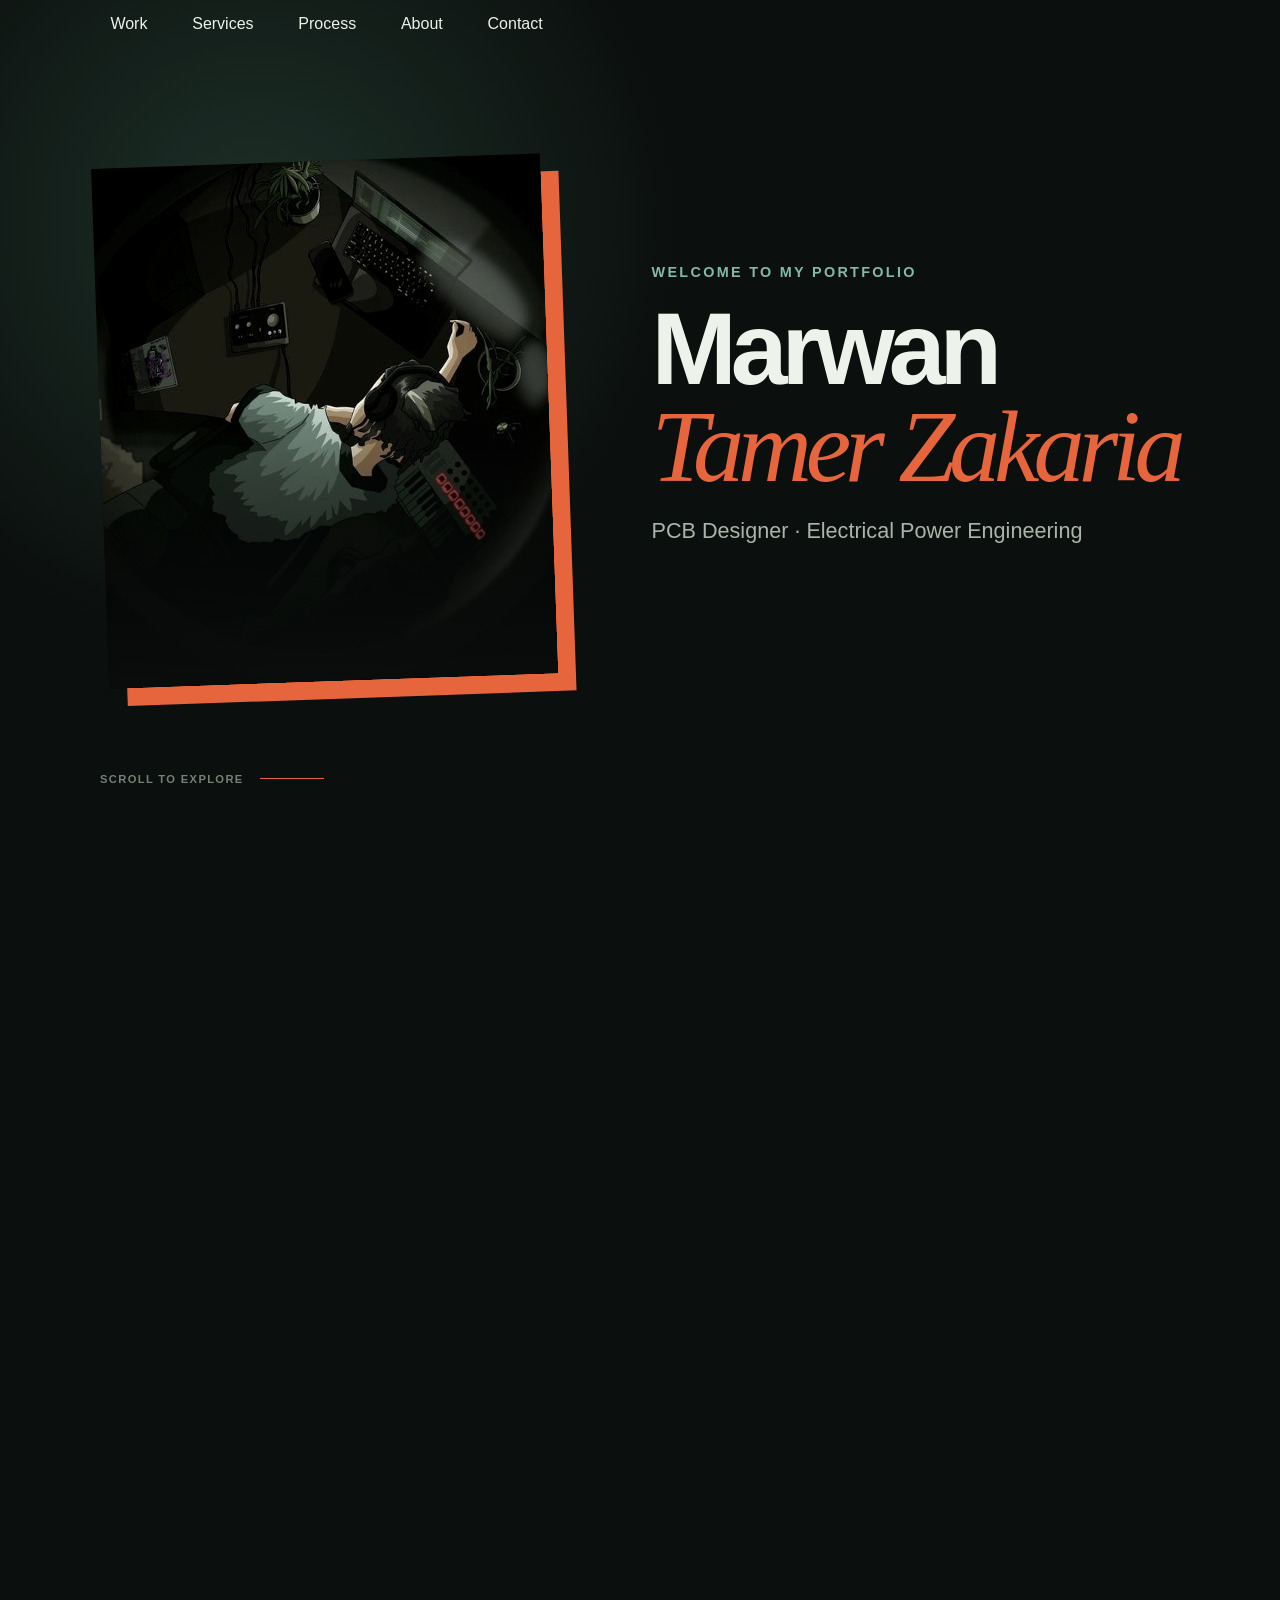
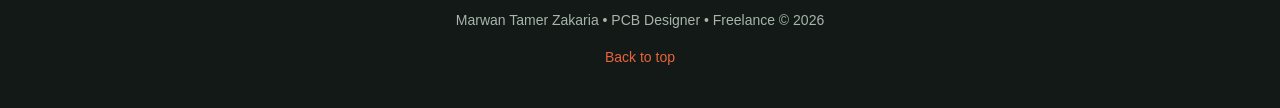
<file: index.html>
<!DOCTYPE html>
<html lang="en">
<head>
  <meta charset="UTF-8">
  <meta name="viewport" content="width=device-width, initial-scale=1.0">
  <title>PCB Designer | Freelance</title>
  <meta name="description" content="Junior PCB designer portfolio: schematic design, PCB layout, and manufacturing files.">
  <meta property="og:title" content="PCB Designer | Freelance" />
  <meta property="og:description" content="Junior PCB designer portfolio: schematic design, PCB layout, and manufacturing files." />
  <link rel="stylesheet" href="css/variables.css">
  <link rel="stylesheet" href="css/base.css">
  <link rel="stylesheet" href="css/components.css">
  <link rel="stylesheet" href="css/project-page.css">
</head>
<body>
  <div class="scroll-progress" aria-hidden="true"><span></span></div>
  <!-- Top navigation -->
  <nav class="nav-primary intro-nav">
    <div class="container">
      <ul>
        <li><a href="#featured" data-scroll>Work</a></li>
        <li><a href="#services" data-scroll>Services</a></li>
        <li><a href="#process" data-scroll>Process</a></li>
        <li><a href="#about" data-scroll>About</a></li>
        <li><a href="#contact" data-scroll>Contact</a></li>
      </ul>
    </div>
  </nav>
  <!-- Intro cover page -->
  <section id="intro" class="intro-cover">
    <div class="intro-cover-inner">
      <div class="intro-photo">
        <img src="assets/images/marwan-hero.jpg" alt="Marwan's creative workspace" onerror="this.style.display='none'">
      </div>
      <div class="intro-copy">
        <p class="eyebrow">Welcome to my portfolio</p>
        <h1>Marwan<br><em>Tamer Zakaria</em></h1>
        <p>PCB Designer &middot; Electrical Power Engineering</p>
      </div>
    </div>
    <div class="intro-footer"><span>SCROLL TO EXPLORE</span><span class="intro-line"></span></div>
  </section>
  <!-- Hero Section -->
  <section id="hero" class="hero section container animate">
    <div class="hero-copy">
      <h1>Ideas into <em>reliable</em> boards.</h1>
      <p class="hero-lede">I design and document practical PCBs from schematic to manufacturing files, with every engineering decision made visible.</p>
      <div class="hero-actions">
        <a href="#featured" class="btn" data-scroll>Explore the work <span aria-hidden="true">&#8594;</span></a>
        <a href="#contact" class="text-link" data-scroll>Start a conversation <span aria-hidden="true">&#8599;</span></a>
      </div>
    </div>
    <div class="hero-console" aria-label="Portfolio snapshot">
      <div class="console-header"><span class="signal-dot"></span></div>
      <div class="trace-art" aria-hidden="true"><span></span><span></span><span></span><i></i><i></i><i></i></div>
      <div class="console-footer"><span>SCHEMATIC</span><strong>LAYOUT</strong><span>VERIFY</span></div>
    </div>
    <div class="hero-meta"><span>Based in Egypt</span><span class="meta-line"></span><span>Open to remote PCB design work</span></div>
  </section>

  <!-- Featured Work -->
  <section id="featured" class="section container animate">
    <div class="section-heading"><p class="eyebrow">Projects</p><h2>Boards with a reason to exist.</h2></div>
    <div class="grid project-grid">
      <div class="card project-card animate">
        <a class="card-image" href="project/nano-clone.html"><img src="assets/images/nano-clone/3d-front.jpg" alt="Arduino Nano Clone project preview"></a>
        <h3>Arduino Nano Clone</h3>
        <p>Independent 2‑layer design based on ATmega328P.</p>
        <span class="badge badge‑independent">Independent Design</span>
<p class="card-status">Design Status: In progress – Manufacturing pending</p>
        <a href="project/nano-clone.html" class="card-link">Details <span aria-hidden="true">&#8594;</span></a>
      </div>
      <div class="card project-card animate">
        <a class="card-image" href="project/stm32wb-bluetooth.html"><img src="assets/images/stm32wb-bluetooth/board.png" alt="STM32WB Bluetooth project preview"></a>
        <h3>STM32WB Bluetooth Board</h3>
        <p>4‑layer BLE development board (tutorial‑based).</p>
        <span class="badge badge‑tutorial">Tutorial‑Based Build</span>
<p class="card-status">Design Status: In progress – Manufacturing pending</p>
        <a href="project/stm32wb-bluetooth.html" class="card-link">Details <span aria-hidden="true">&#8594;</span></a>
      </div>
      <div class="card project-card animate">
        <a class="card-image" href="project/ti-mspm0.html"><img src="assets/images/ti-mspm0/board.png" alt="TI MSPM0 project preview"></a>
        <h3>TI MSPM0 Board</h3>
        <p>2‑layer MCU development board following a tutorial.</p>
        <span class="badge badge‑tutorial">Tutorial‑Based Build</span>
<p class="card-status">Design Status: In progress – Manufacturing pending</p>
        <a href="project/ti-mspm0.html" class="card-link">Details <span aria-hidden="true">&#8594;</span></a>
      </div>
      <div class="card project-card animate">
        <a class="card-image" href="project/esp32-sensor.html"><img src="assets/images/esp32-sensor/board.png" alt="ESP32 Sensor project preview"></a>
        <h3>ESP32 Sensor Board</h3>
        <p>Custom IoT board with ESP32‑C3‑02 and integrated power management.</p>
        <span class="badge badge‑tutorial">Tutorial‑Based Build</span>
<p class="card-status">Design Status: In progress – Manufacturing pending</p>
        <a href="project/esp32-sensor.html" class="card-link">Details <span aria-hidden="true">&#8594;</span></a>
      </div>
    </div>
  </section>

  <!-- Process -->
  <section id="process" class="section container animate">
    <div class="section-heading"><p class="eyebrow">Workflow</p><h2>Clear steps. Fewer surprises.</h2></div>
    <ol class="process-list">
      <li><span>01</span><strong>Schematic capture</strong><small>Make the system legible before it becomes physical.</small></li>
      <li><span>02</span><strong>Component selection & BOM</strong><small>Choose parts with availability and footprints in mind.</small></li>
      <li><span>03</span><strong>PCB layout & stack-up</strong><small>Place, route, and shape the board around its constraints.</small></li>
      <li><span>04</span><strong>DRC / ERC verification</strong><small>Catch the quiet problems before they become expensive ones.</small></li>
      <li><span>05</span><strong>3D review</strong><small>Check the physical story, not just the electrical one.</small></li>
      <li><span>06</span><strong>Manufacturing files export</strong><small>Hand over a clean, traceable package for fabrication.</small></li>
    </ol>
  </section>

  <!-- Services -->
  <section id="services" class="section container animate">
    <div class="section-heading"><p class="eyebrow">What I can help with</p><h2>From first line to final file.</h2><p>A practical set of services for getting a board from an idea to a confident manufacturing handoff.</p></div>
    <div class="service-grid">
      <article class="service-item"><span class="service-number">01</span><h3>Schematic Design & Cleanup</h3><p>Turn requirements into an organized, readable electrical system.</p><a href="#contact" class="card-link" data-scroll data-service="Schematic Design &amp; Cleanup">Discuss a project <span aria-hidden="true">&#8594;</span></a></article>
      <article class="service-item"><span class="service-number">02</span><h3>Component Selection & BOM</h3><p>Select parts with datasheets, availability, and footprints in mind.</p><a href="#contact" class="card-link" data-scroll data-service="Component Selection &amp; BOM">Discuss a project <span aria-hidden="true">&#8594;</span></a></article>
      <article class="service-item"><span class="service-number">03</span><h3>PCB Layout</h3><p>Build thoughtful 2-layer and 4-layer layouts around real constraints.</p><a href="#contact" class="card-link" data-scroll data-service="PCB Layout">Discuss a project <span aria-hidden="true">&#8594;</span></a></article>
      <article class="service-item"><span class="service-number">04</span><h3>DRC / ERC Verification</h3><p>Review electrical and physical rules before the board reaches fabrication.</p><a href="#contact" class="card-link" data-scroll data-service="DRC / ERC Verification">Discuss a project <span aria-hidden="true">&#8594;</span></a></article>
      <article class="service-item"><span class="service-number">05</span><h3>Manufacturing Files</h3><p>Prepare Gerbers, drill files, and BOM outputs for a clean handoff.</p><a href="#contact" class="card-link" data-scroll data-service="Manufacturing Files">Discuss a project <span aria-hidden="true">&#8594;</span></a></article>
    </div>
  </section>

  <!-- About -->
  <section id="about" class="section container animate">
    <div class="about-layout"><div><p class="eyebrow">About</p><h2>Hardware should tell a clear story.</h2></div><div class="about-copy"><p>Electrical Power Engineering student building PCB design experience through independent and guided projects &mdash; currently working across 2-layer and 4-layer board designs. Every design here is documented from schematic through verification and manufacturing preparation, with a focus on understanding the engineering decisions behind each stage</p></div></div>
  </section>

  <!-- Contact -->
  <section id="contact" class="section container animate">
    <div class="contact-layout">
      <div class="contact-intro">
        <p class="eyebrow">Contact</p>
        <h2>Let’s build something that works.</h2>
        <p>I’m open to thoughtful collaborations, focused PCB projects, and conversations about turning an idea into a manufacturable board.</p>
        <div class="contact-links">
          <a href="mailto:marwan.tamer.zakaria@gmail.com" aria-label="Email Marwan Tamer Zakaria"><span class="contact-icon" aria-hidden="true">&#9993;</span><strong>marwan.tamer.zakaria@gmail.com</strong><span aria-hidden="true">&#8599;</span></a>
          <a href="https://github.com/marwantm" target="_blank" rel="noopener" aria-label="Visit Marwan's GitHub"><span class="contact-icon contact-icon-github" aria-hidden="true"><svg viewBox="0 0 24 24"><path d="M12 2C6.48 2 2 6.58 2 12.24c0 4.52 2.87 8.35 6.84 9.7.5.1.68-.22.68-.49v-1.7c-2.78.62-3.37-1.38-3.37-1.38-.46-1.19-1.11-1.5-1.11-1.5-.91-.64.07-.63.07-.63 1 .07 1.53 1.06 1.53 1.06.9 1.58 2.36 1.12 2.94.86.09-.67.35-1.12.64-1.38-2.22-.26-4.56-1.14-4.56-5.06 0-1.12.39-2.03 1.03-2.75-.1-.26-.45-1.3.1-2.71 0 0 .84-.28 2.75 1.05A9.14 9.14 0 0 1 12 6.99c.85 0 1.7.12 2.49.36 1.91-1.33 2.75-1.05 2.75-1.05.55 1.41.2 2.45.1 2.71.64.72 1.03 1.63 1.03 2.75 0 3.93-2.35 4.8-4.58 5.05.36.32.68.94.68 1.9v2.82c0 .27.18.6.69.49A10.26 10.26 0 0 0 22 12.24C22 6.58 17.52 2 12 2Z"/></svg></span><strong>github.com/marwantm</strong><span aria-hidden="true">&#8599;</span></a>
          <a href="https://www.linkedin.com/in/-marwan-tamer" target="_blank" rel="noopener" aria-label="Visit Marwan's LinkedIn"><span class="contact-icon contact-icon-linkedin" aria-hidden="true">in</span><strong>linkedin.com/in/-marwan-tamer</strong><span aria-hidden="true">&#8599;</span></a>
        </div>
      </div>
      <form class="contact-form" action="https://api.web3forms.com/submit" method="POST">
        <input type="hidden" name="access_key" value="5ae98600-b5a0-43cf-a18c-8f6b9c118b0d">
        <input type="hidden" name="subject" value="New portfolio inquiry">
        <input type="hidden" name="from_name" value="Portfolio Contact Form">
        <input class="honeypot" type="checkbox" name="botcheck" tabindex="-1" autocomplete="off" aria-hidden="true">
        <div class="form-heading"><span>Message Marwan</span><span class="form-status"><i></i> Available</span></div>
        <label for="name">Your name</label>
        <input type="text" id="name" name="name" placeholder="How should I address you?" required>
        <label for="email">Email address</label>
        <input type="email" id="email" name="email" placeholder="you@company.com" required>
        <label for="message">What are you working on?</label>
        <textarea id="message" name="message" rows="5" placeholder="A few details about your board or idea..." required></textarea>
        <button type="submit" class="btn">Send message <span aria-hidden="true">&#8594;</span></button>
        <p class="contact-form-message" role="status" aria-live="polite" hidden></p>
      </form>
    </div>
  </section>

  <footer>
    <div class="container">
      <p>Marwan Tamer Zakaria &#8226; PCB Designer &#8226; Freelance © 2026</p>
      <a href="#intro" data-scroll>Back to top</a>
    </div>
  </footer>

  <!-- Scripts -->
  <script type="module" src="js/navigation.js"></script>
    <script type="module" src="js/scroll-animations.js"></script>
  <script type="module">
    import { initNavigation } from './js/navigation.js';
    import { initScrollAnimations } from './js/scroll-animations.js';
    import { initContactForm } from './js/contact-form.js';
    initNavigation();
    initScrollAnimations();
    initContactForm();
  </script>
</body>
</html>
</file>
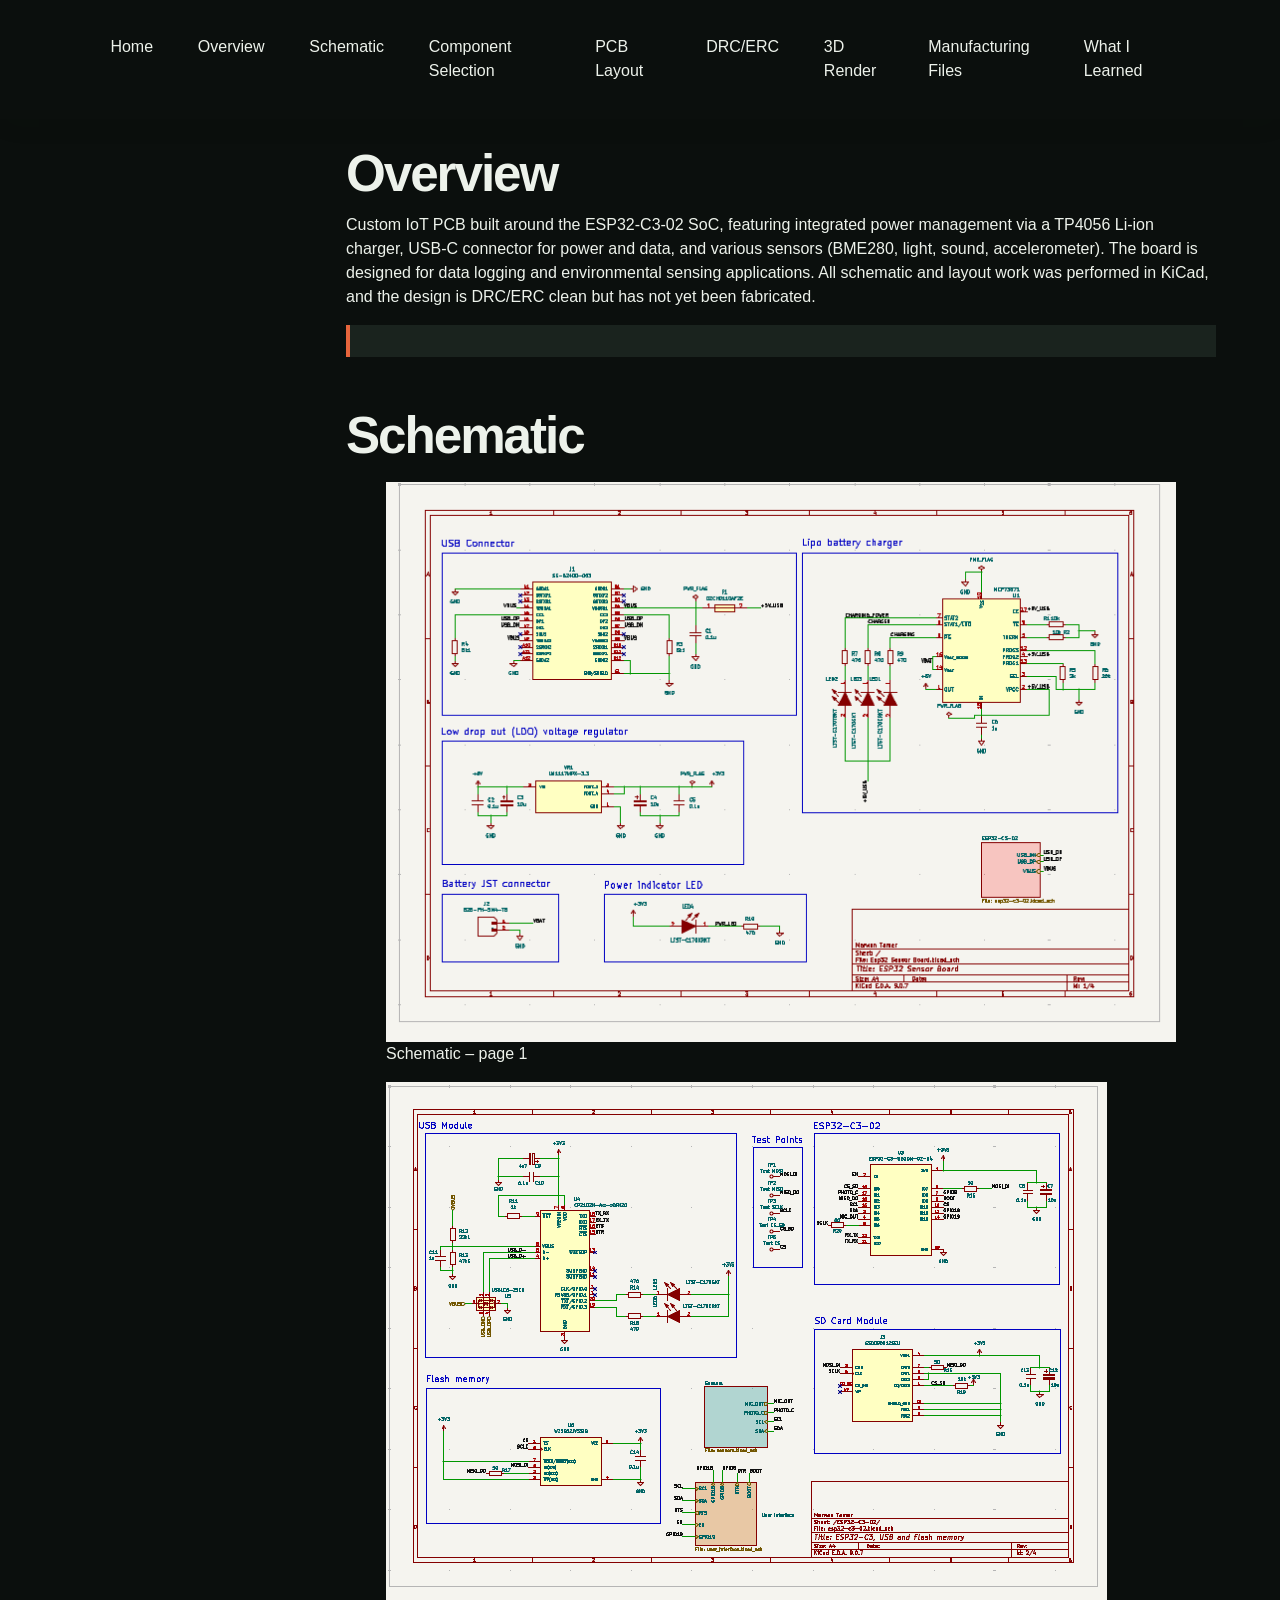
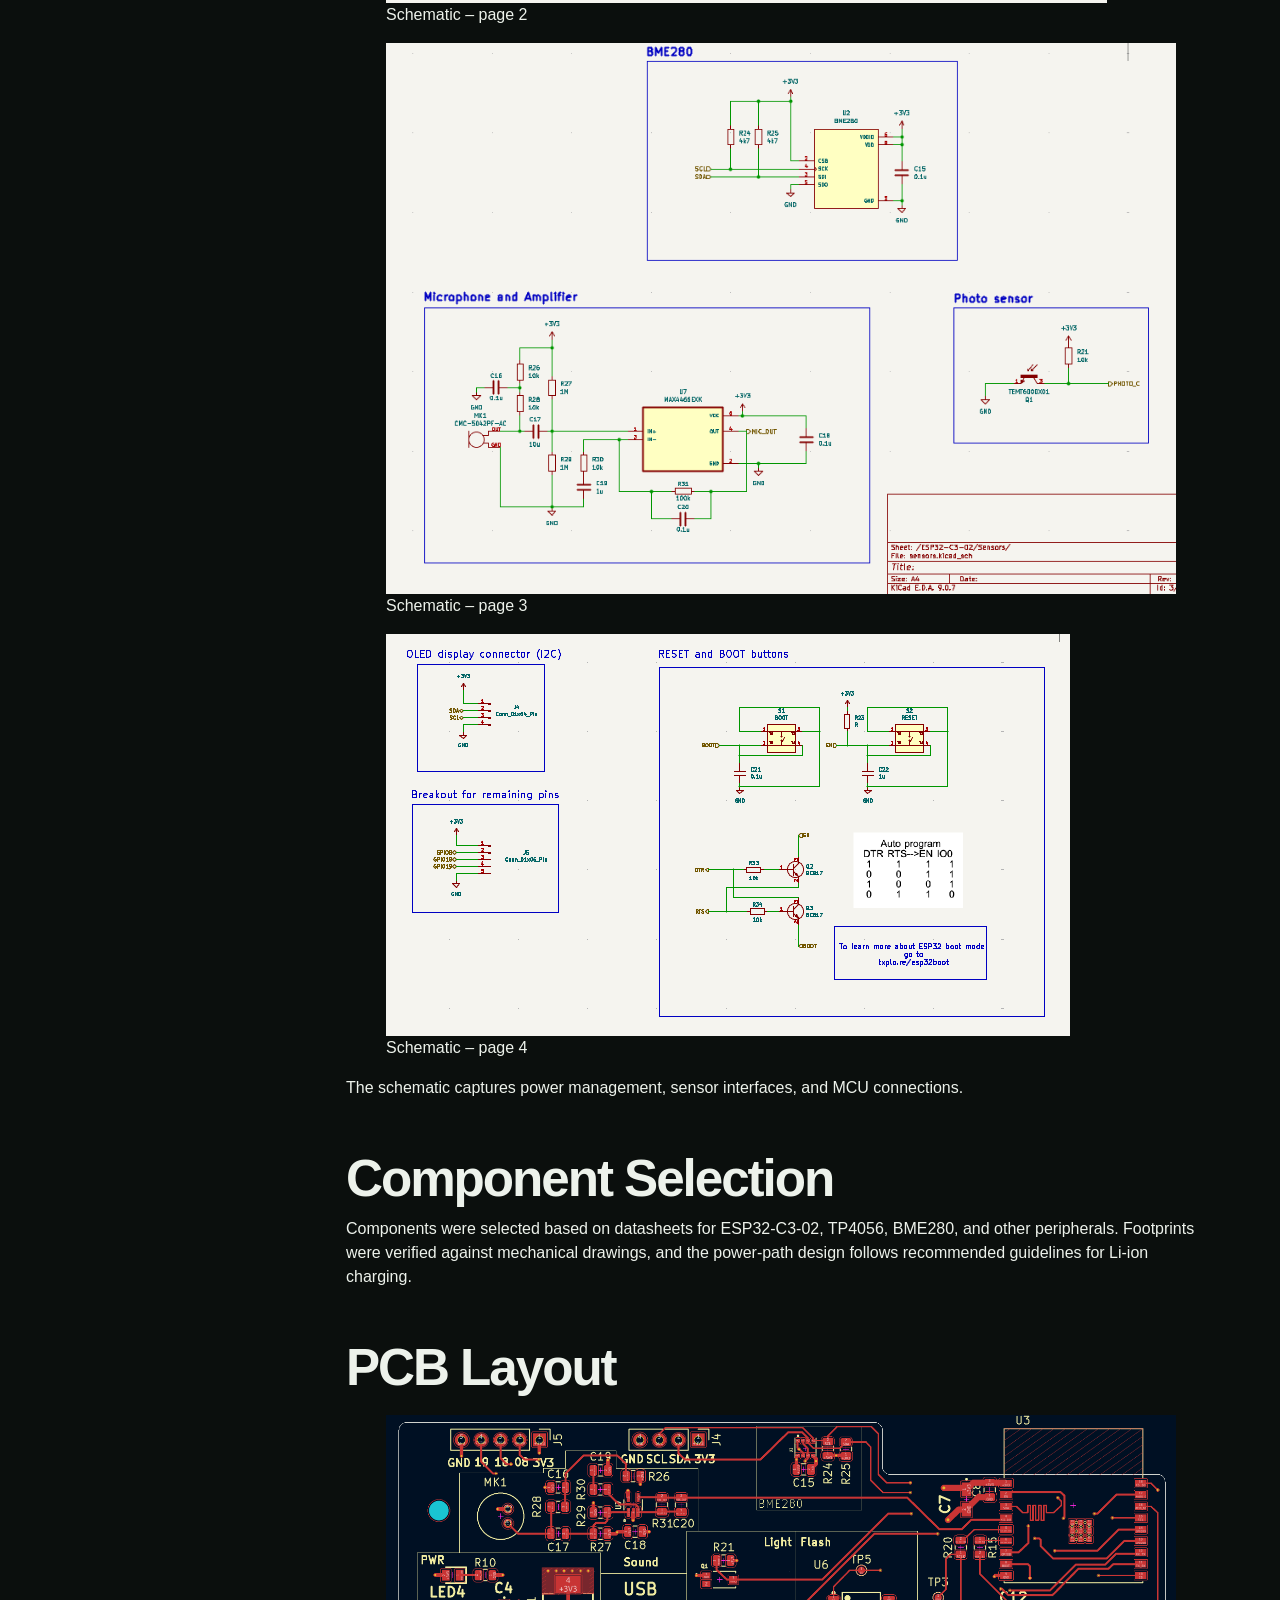
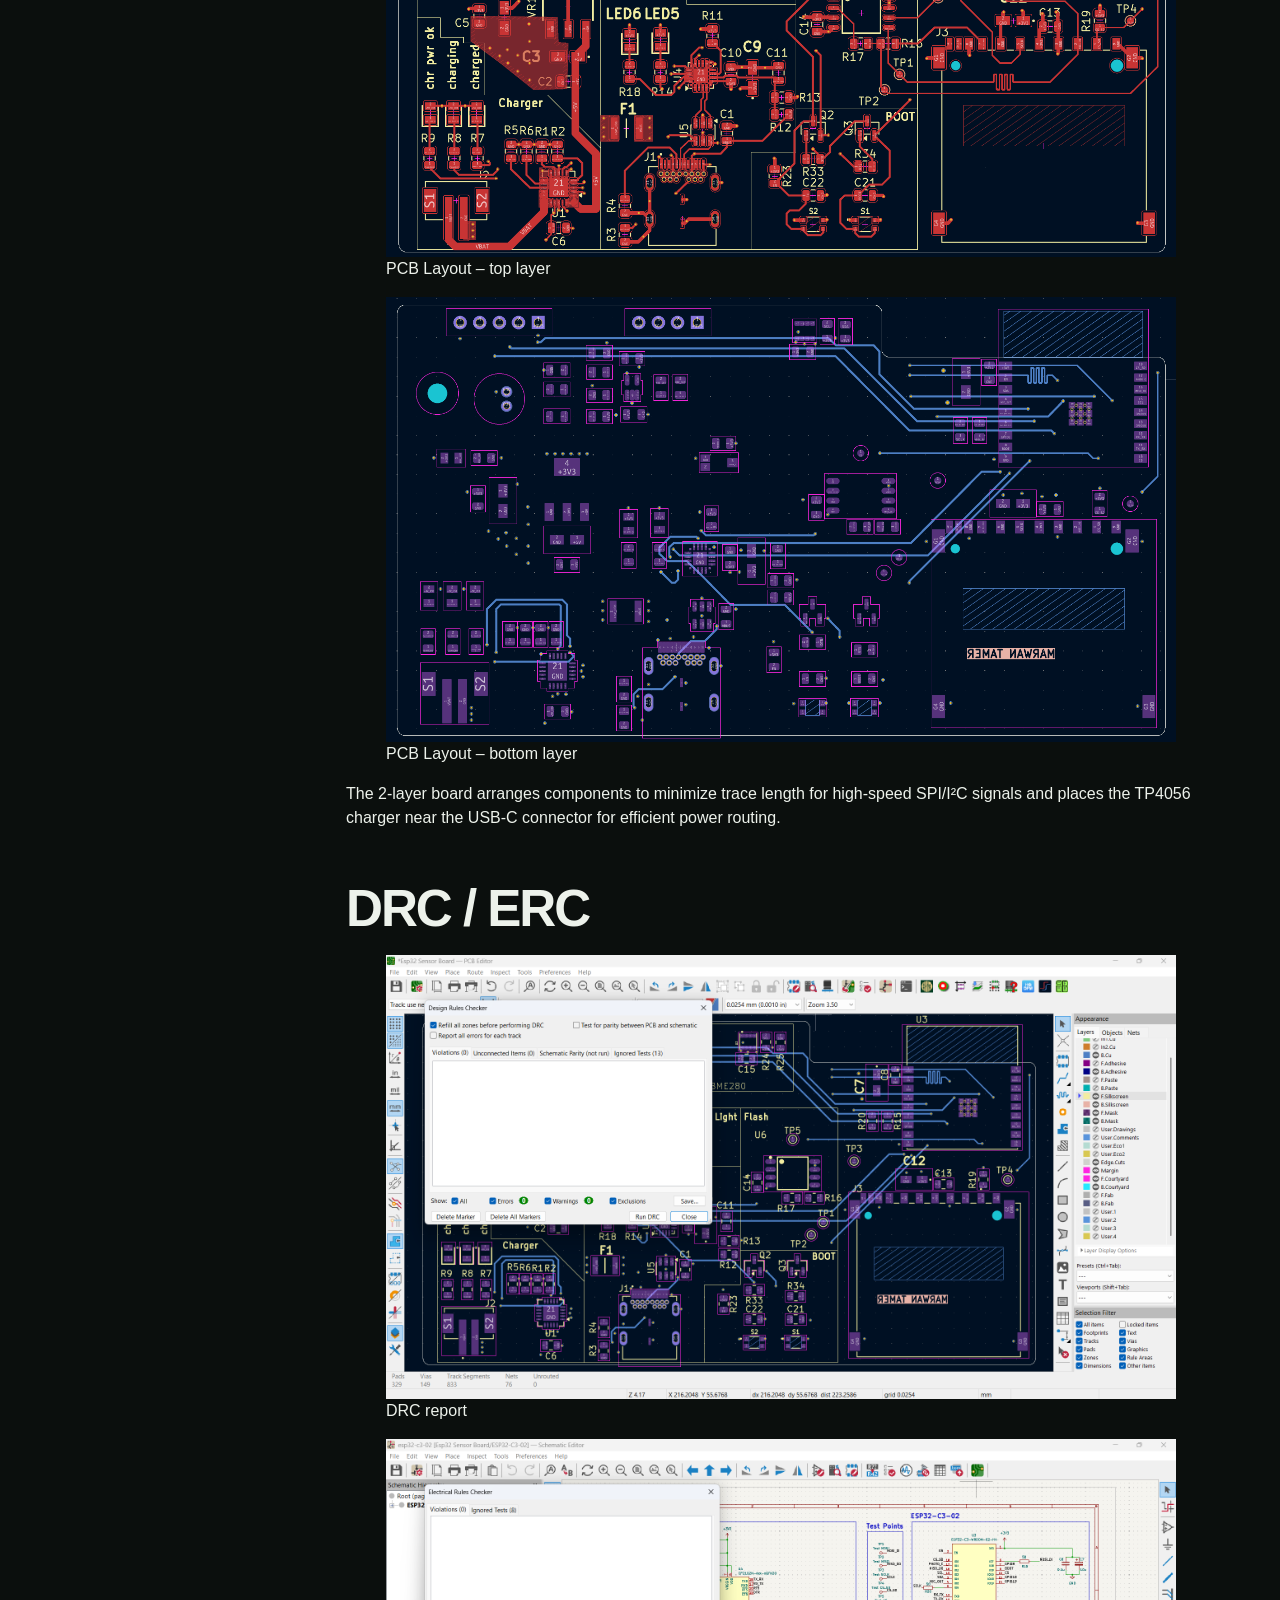
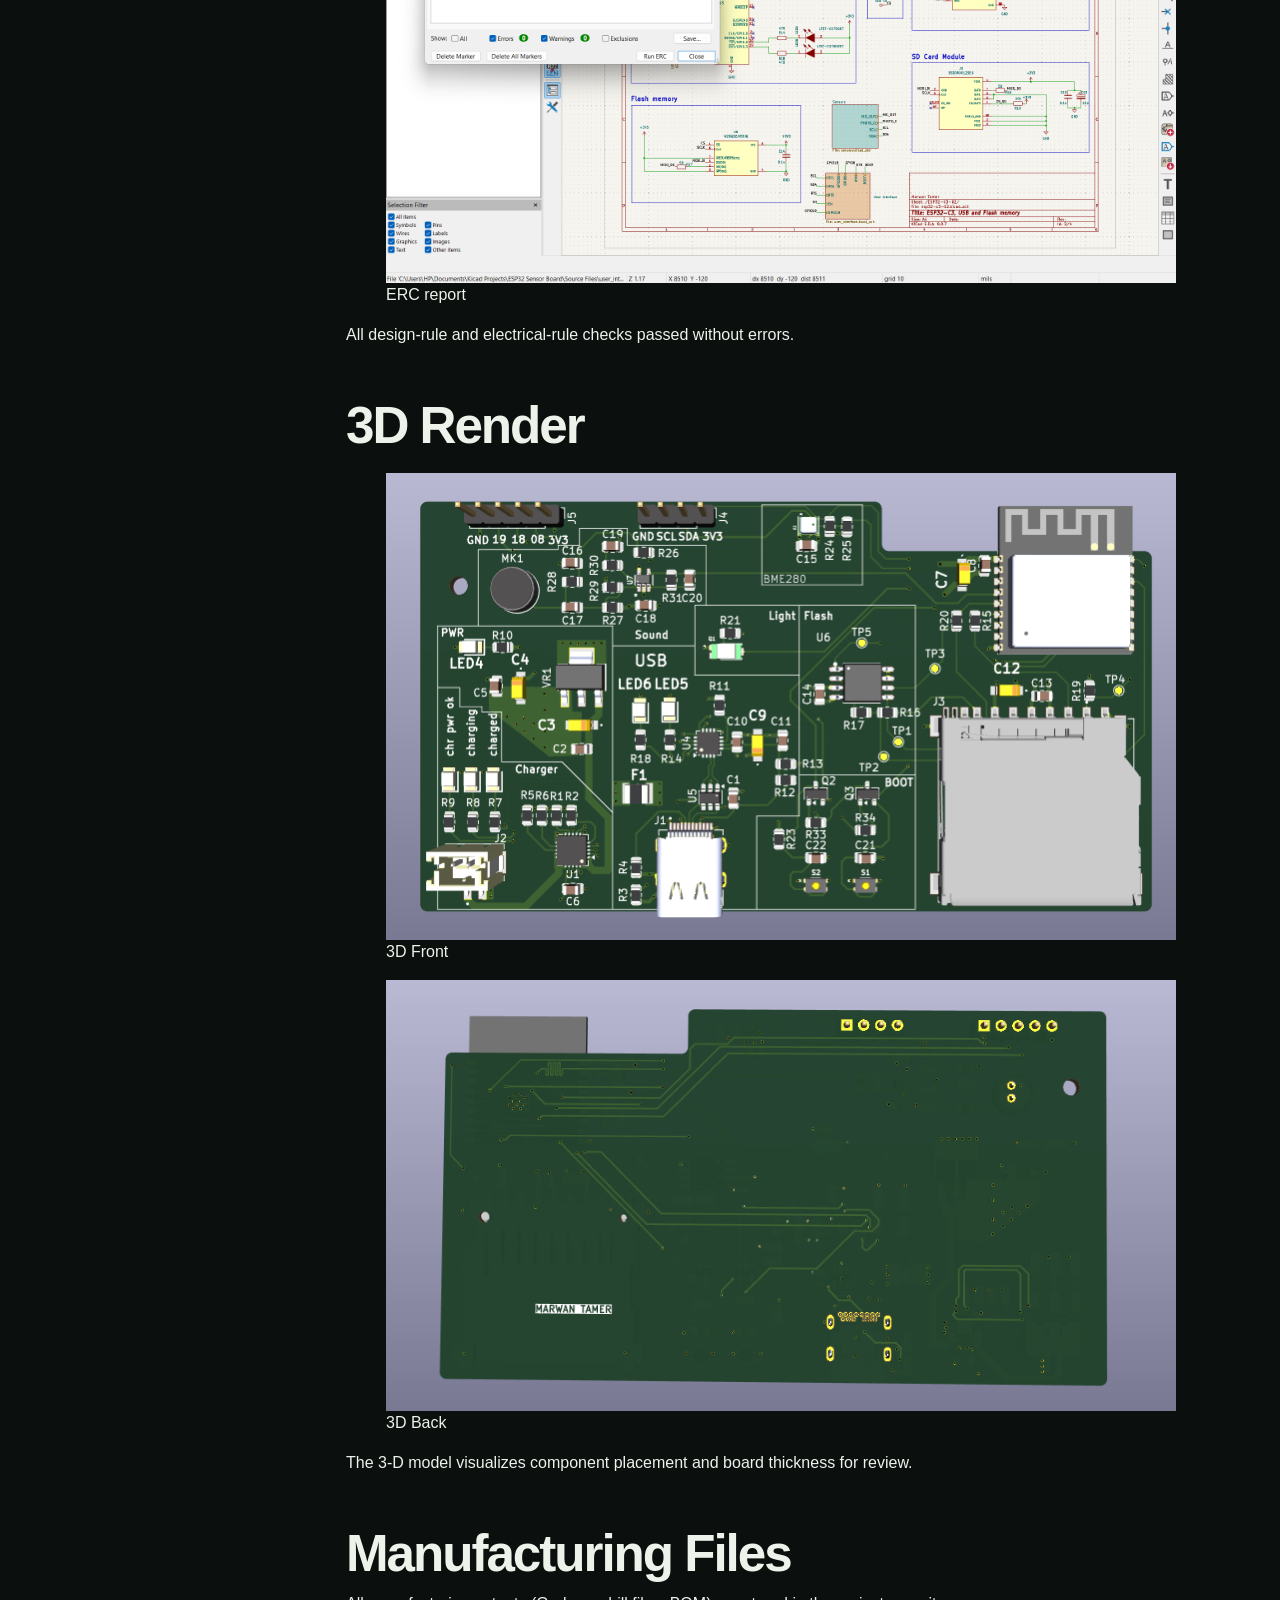
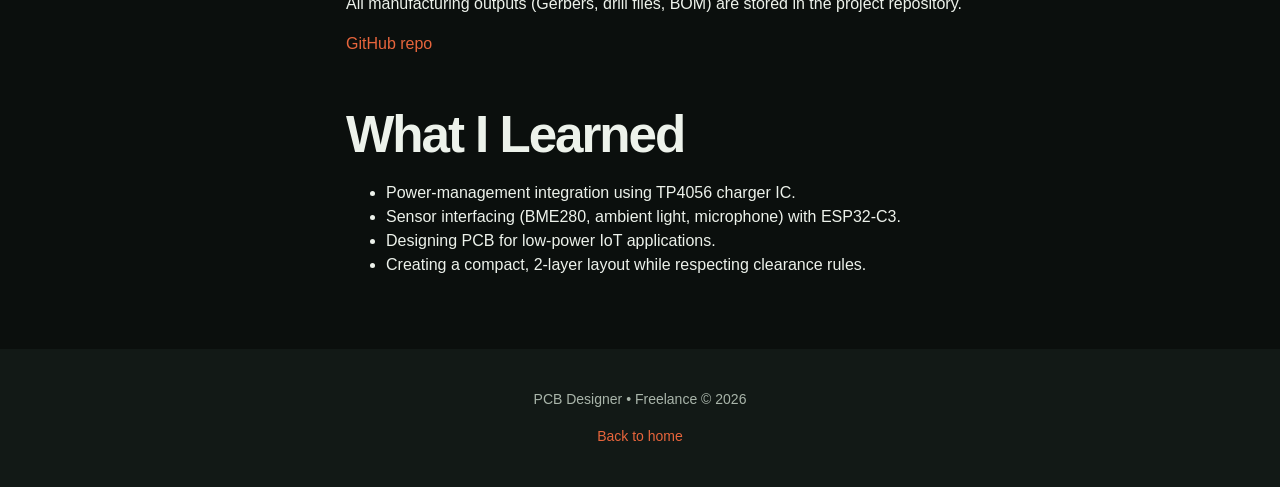
<file: project/esp32-sensor.html>
<!DOCTYPE html>
<html lang="en">
<head>
  <meta charset="UTF-8">
  <meta name="viewport" content="width=device-width, initial-scale=1.0">
  <title>ESP32 Sensor Board – Project</title>
  <meta name="description" content="Custom IoT PCB with ESP32‑C3‑02 and TP4056 charger, tutorial‑based design, DRC/ERC clean, manufacturing planned.">
  <link rel="stylesheet" href="../css/variables.css">
  <link rel="stylesheet" href="../css/base.css">
  <link rel="stylesheet" href="../css/components.css">
  <link rel="stylesheet" href="../css/project-page.css">
</head>
<body>
  <!-- Top navigation -->
  <nav class="nav-primary sticky">
    <div class="container">
      <ul>
        <li><a href="../index.html">Home</a></li>
        <li><a href="#overview" data-scroll>Overview</a></li>
        <li><a href="#schematic" data-scroll>Schematic</a></li>
        <li><a href="#component-selection" data-scroll>Component Selection</a></li>
        <li><a href="#pcb-layout" data-scroll>PCB Layout</a></li>
        <li><a href="#drc-erc" data-scroll>DRC/ERC</a></li>
        <li><a href="#render-3d" data-scroll>3D Render</a></li>
        <li><a href="#manufacturing" data-scroll>Manufacturing Files</a></li>
        <li><a href="#learned" data-scroll>What I Learned</a></li>
      </ul>
          </div>
  </nav>

  <div class="container project-container">
    <aside id="project-sidebar"></aside>
    <main class="project-content">
      <section id="overview">
        <h2>Overview</h2>
        <p>Custom IoT PCB built around the ESP32‑C3‑02 SoC, featuring integrated power management via a TP4056 Li‑ion charger, USB‑C connector for power and data, and various sensors (BME280, light, sound, accelerometer). The board is designed for data logging and environmental sensing applications. All schematic and layout work was performed in KiCad, and the design is DRC/ERC clean but has not yet been fabricated.</p>
        <div id="project-status" class="status-block"></div>
      </section>

      <section id="schematic">
        <h2>Schematic</h2>
        <figure>
          <img class="lightbox-trigger" src="../assets/images/esp32-sensor/schematic-page-1.png" alt="ESP32 Sensor Board schematic page 1"/>
          <figcaption>Schematic – page 1</figcaption>
        </figure>
        <figure>
          <img class="lightbox-trigger" src="../assets/images/esp32-sensor/schematic-page-2.png" alt="ESP32 Sensor Board schematic page 2"/>
          <figcaption>Schematic – page 2</figcaption>
        </figure>
        <figure>
          <img class="lightbox-trigger" src="../assets/images/esp32-sensor/schematic-page-3.png" alt="ESP32 Sensor Board schematic page 3"/>
          <figcaption>Schematic – page 3</figcaption>
        </figure>
        <figure>
          <img class="lightbox-trigger" src="../assets/images/esp32-sensor/schematic-page-4.png" alt="ESP32 Sensor Board schematic page 4"/>
          <figcaption>Schematic – page 4</figcaption>
        </figure>
        <p>The schematic captures power management, sensor interfaces, and MCU connections.</p>
      </section>

      <section id="component-selection">
        <h2>Component Selection</h2>
        <p>Components were selected based on datasheets for ESP32‑C3‑02, TP4056, BME280, and other peripherals. Footprints were verified against mechanical drawings, and the power‑path design follows recommended guidelines for Li‑ion charging.</p>
      </section>

      <section id="pcb-layout">
        <h2>PCB Layout</h2>
        <figure>
          <img class="lightbox-trigger" src="../assets/images/esp32-sensor/pcb-top.png" alt="ESP32 Sensor Board PCB top layout"/>
          <figcaption>PCB Layout – top layer</figcaption>
        </figure>
        <figure>
          <img class="lightbox-trigger" src="../assets/images/esp32-sensor/pcb-bottom.png" alt="ESP32 Sensor Board PCB bottom layout"/>
          <figcaption>PCB Layout – bottom layer</figcaption>
        </figure>
        <p>The 2‑layer board arranges components to minimize trace length for high‑speed SPI/I²C signals and places the TP4056 charger near the USB‑C connector for efficient power routing.</p>
      </section>

      <section id="drc-erc">
        <h2>DRC / ERC</h2>
        <figure>
          <img class="lightbox-trigger" src="../assets/images/esp32-sensor/drc-erc.png" alt="ESP32 Sensor Board DRC report"/>
          <figcaption>DRC report</figcaption>
        </figure>
        <figure>
          <img class="lightbox-trigger" src="../assets/images/esp32-sensor/erc.png" alt="ESP32 Sensor Board ERC report"/>
          <figcaption>ERC report</figcaption>
        </figure>
        <p>All design‑rule and electrical‑rule checks passed without errors.</p>
      </section>

      <section id="render-3d">
        <h2>3D Render</h2>
        <figure>
          <img class="lightbox-trigger" src="../assets/images/esp32-sensor/3d-front.png" alt="ESP32 Sensor Board 3D front render"/>
          <figcaption>3D Front</figcaption>
        </figure>
        <figure>
          <img class="lightbox-trigger" src="../assets/images/esp32-sensor/3d-back.png" alt="ESP32 Sensor Board 3D back render"/>
          <figcaption>3D Back</figcaption>
        </figure>
        <p>The 3‑D model visualizes component placement and board thickness for review.</p>
      </section>

      <section id="manufacturing">
        <h2>Manufacturing Files</h2>
        <p>All manufacturing outputs (Gerbers, drill files, BOM) are stored in the project repository.</p>
        <p><a href="https://github.com/marwantm/esp32-sensor-board" target="_blank" rel="noopener">GitHub repo</a></p>
      </section>

      <section id="learned">
        <h2>What I Learned</h2>
        <ul>
          <li>Power‑management integration using TP4056 charger IC.</li>
          <li>Sensor interfacing (BME280, ambient light, microphone) with ESP32‑C3.</li>
          <li>Designing PCB for low‑power IoT applications.</li>
          <li>Creating a compact, 2‑layer layout while respecting clearance rules.</li>
        </ul>
      </section>
    </main>
  </div>

  <footer>
    <div class="container">
      <p>PCB Designer &#8226; Freelance © 2026</p>
      <a href="../index.html" data-scroll>Back to home</a>
    </div>
  </footer>

  <!-- Scripts – initialise page –>
  <script type="module" src="../js/navigation.js"></script>
    <script type="module" src="../js/scroll-animations.js"></script>
  <script type="module" src="../js/lightbox.js"></script>
  <script type="module" src="../js/project-sidebar.js"></script>
  <script type="module" src="../js/projects.js"></script>
  <script type="module">
    import { initNavigation } from '../js/navigation.js';
        import { initScrollAnimations } from '../js/scroll-animations.js';
    import { initLightbox } from '../js/lightbox.js';
    import { initProjectSidebar } from '../js/project-sidebar.js';
    import PROJECTS from '../js/projects.js';
    const data = PROJECTS.find(p => p.id === 'esp32-sensor');
    const statusDiv = document.getElementById('project-status');
    if (data && statusDiv) {
      statusDiv.innerHTML = `
        <div class="badge ${data.badgeClass}">${data.badge}</div>
        <p>Design Status: ${data.specs['Design Status']}</p>
        <p>Manufacturing: ${data.specs['Manufacturing']}</p>
      `;
    }
    initNavigation();
        initScrollAnimations();
    initLightbox();
    initProjectSidebar();
  </script>
</body>
</html>
</file>
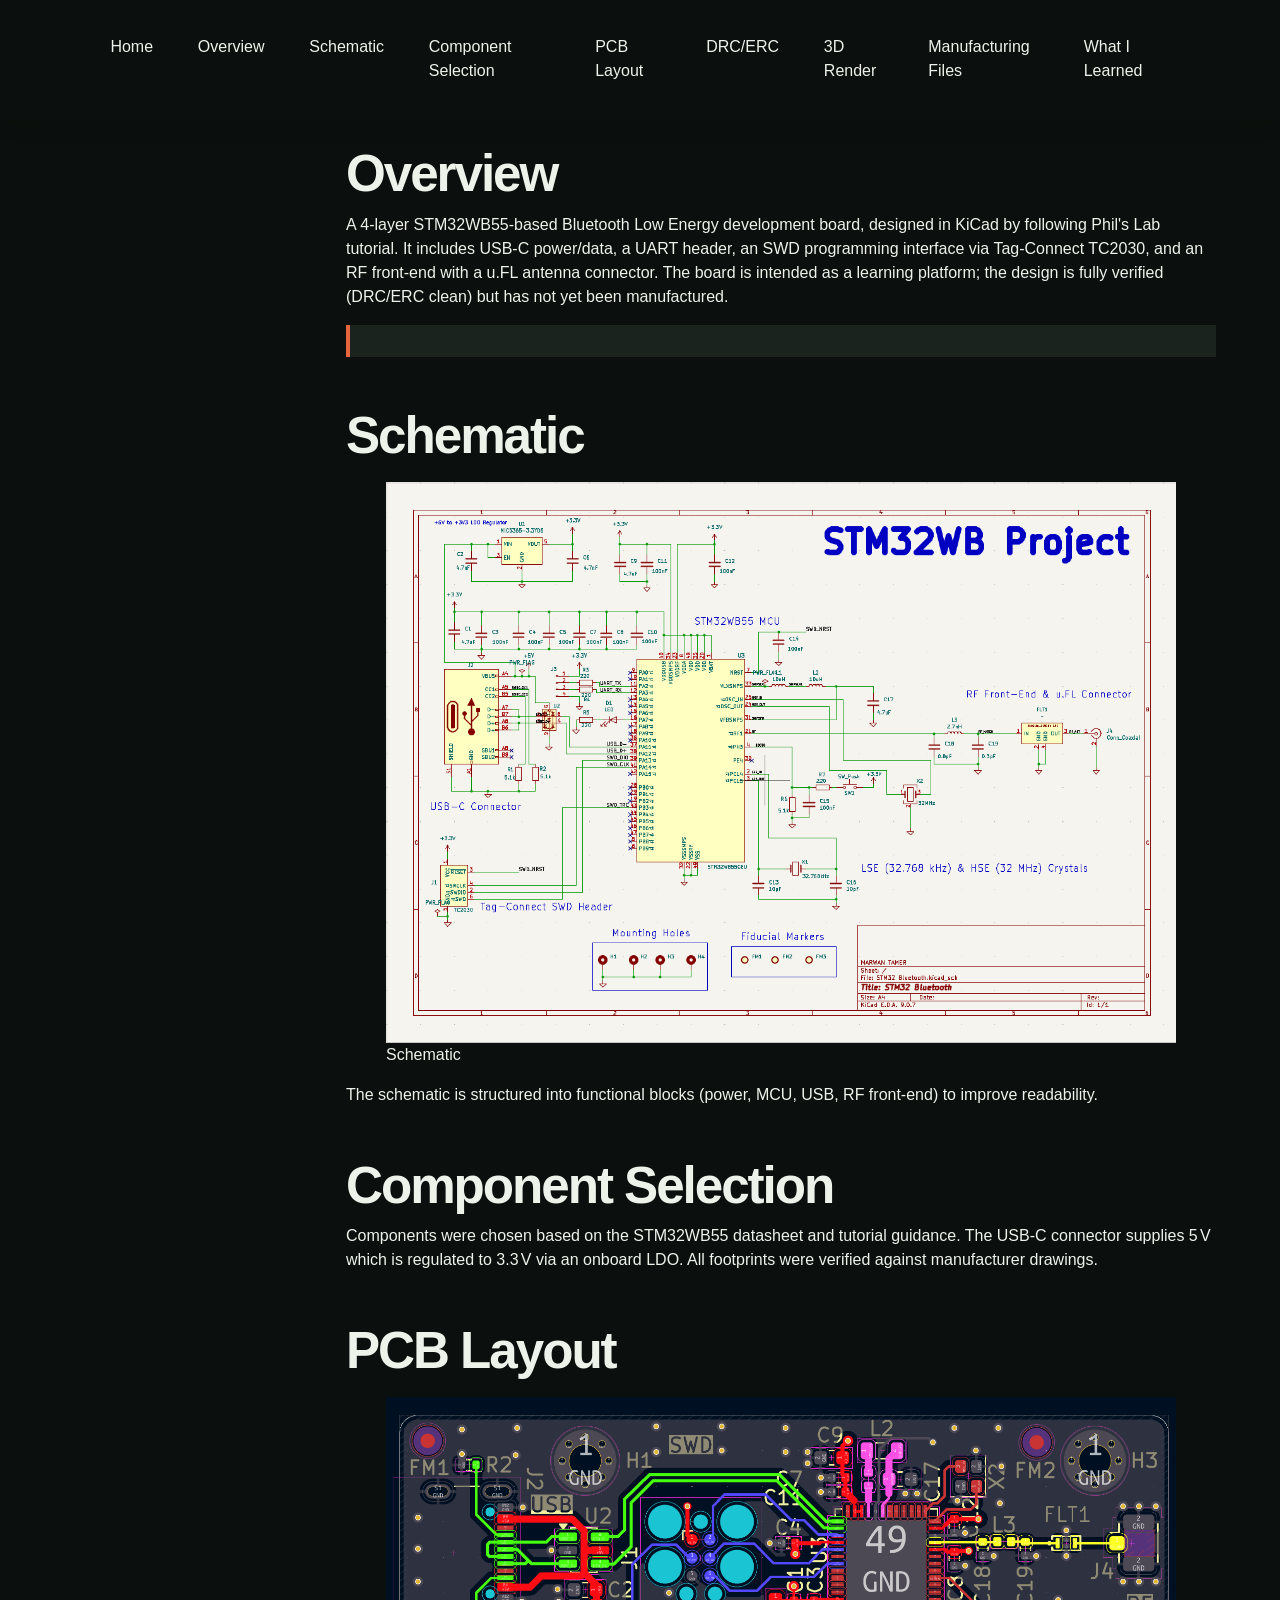
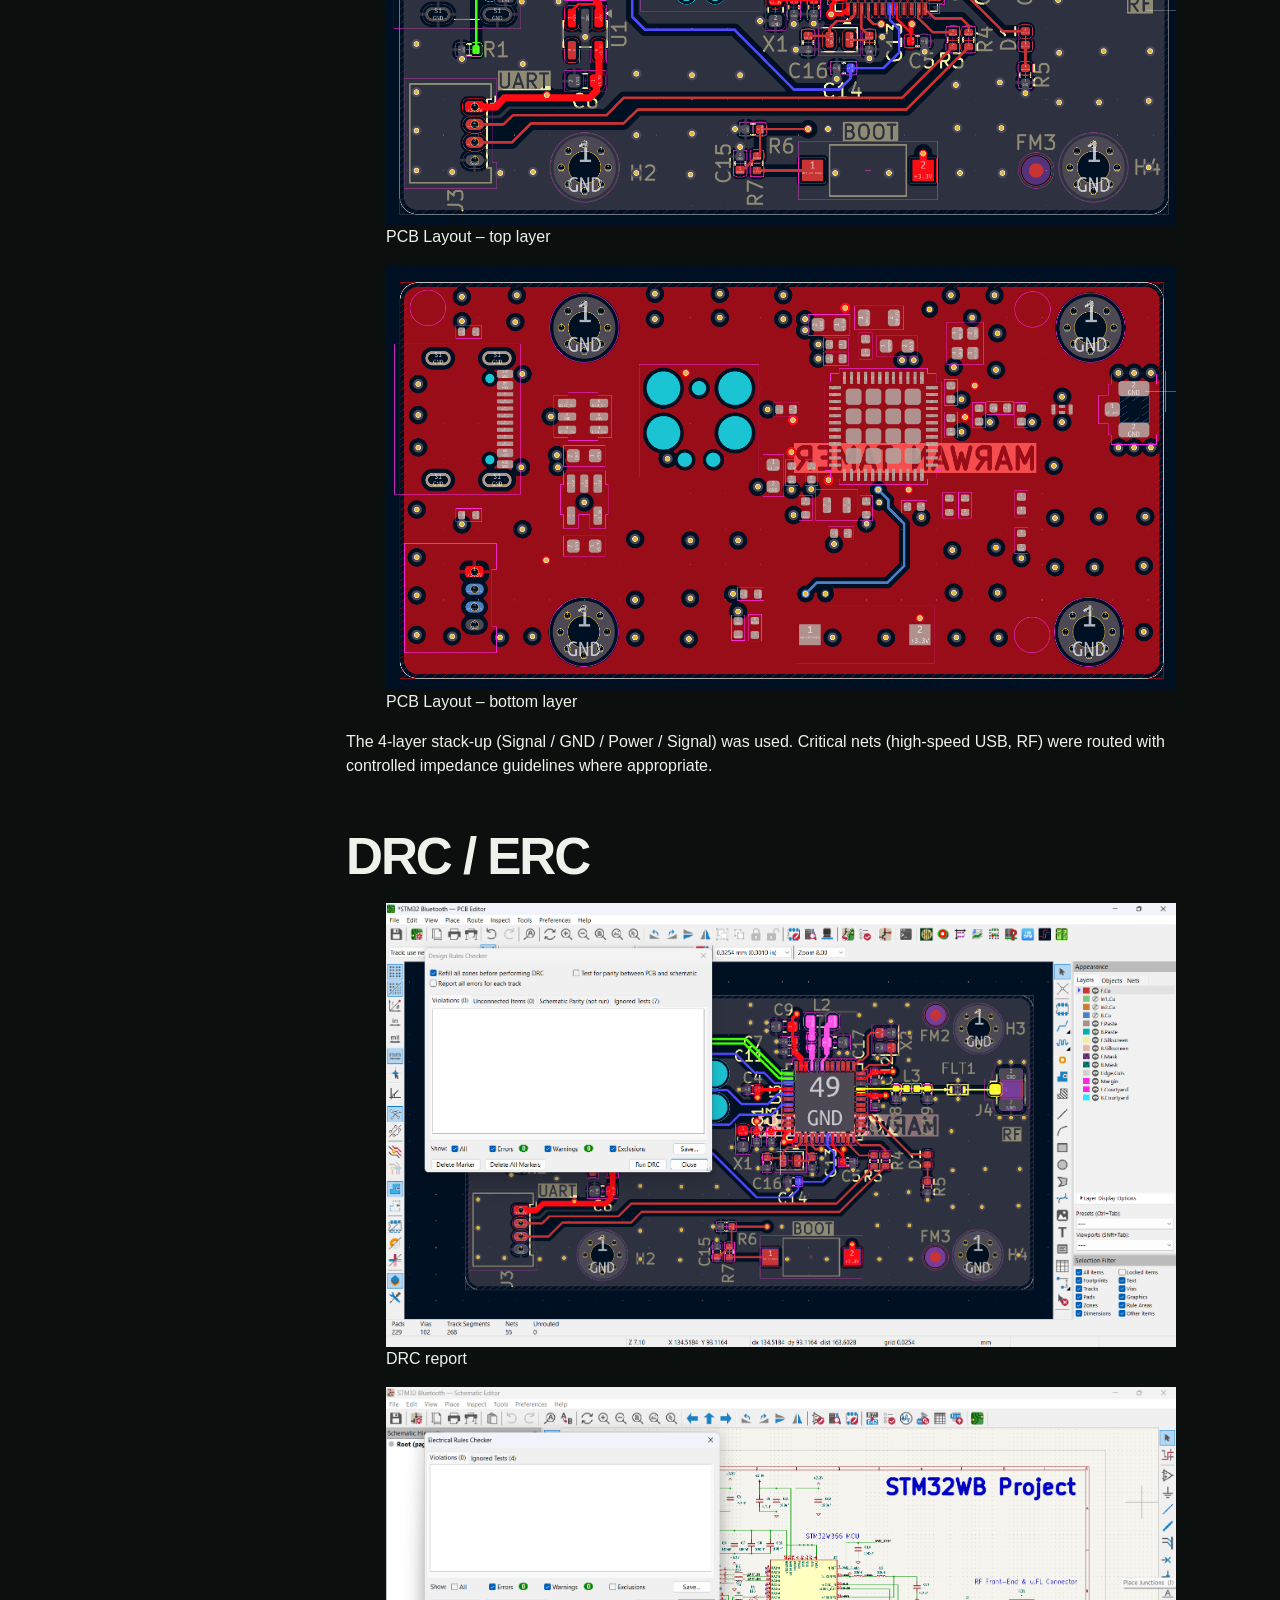
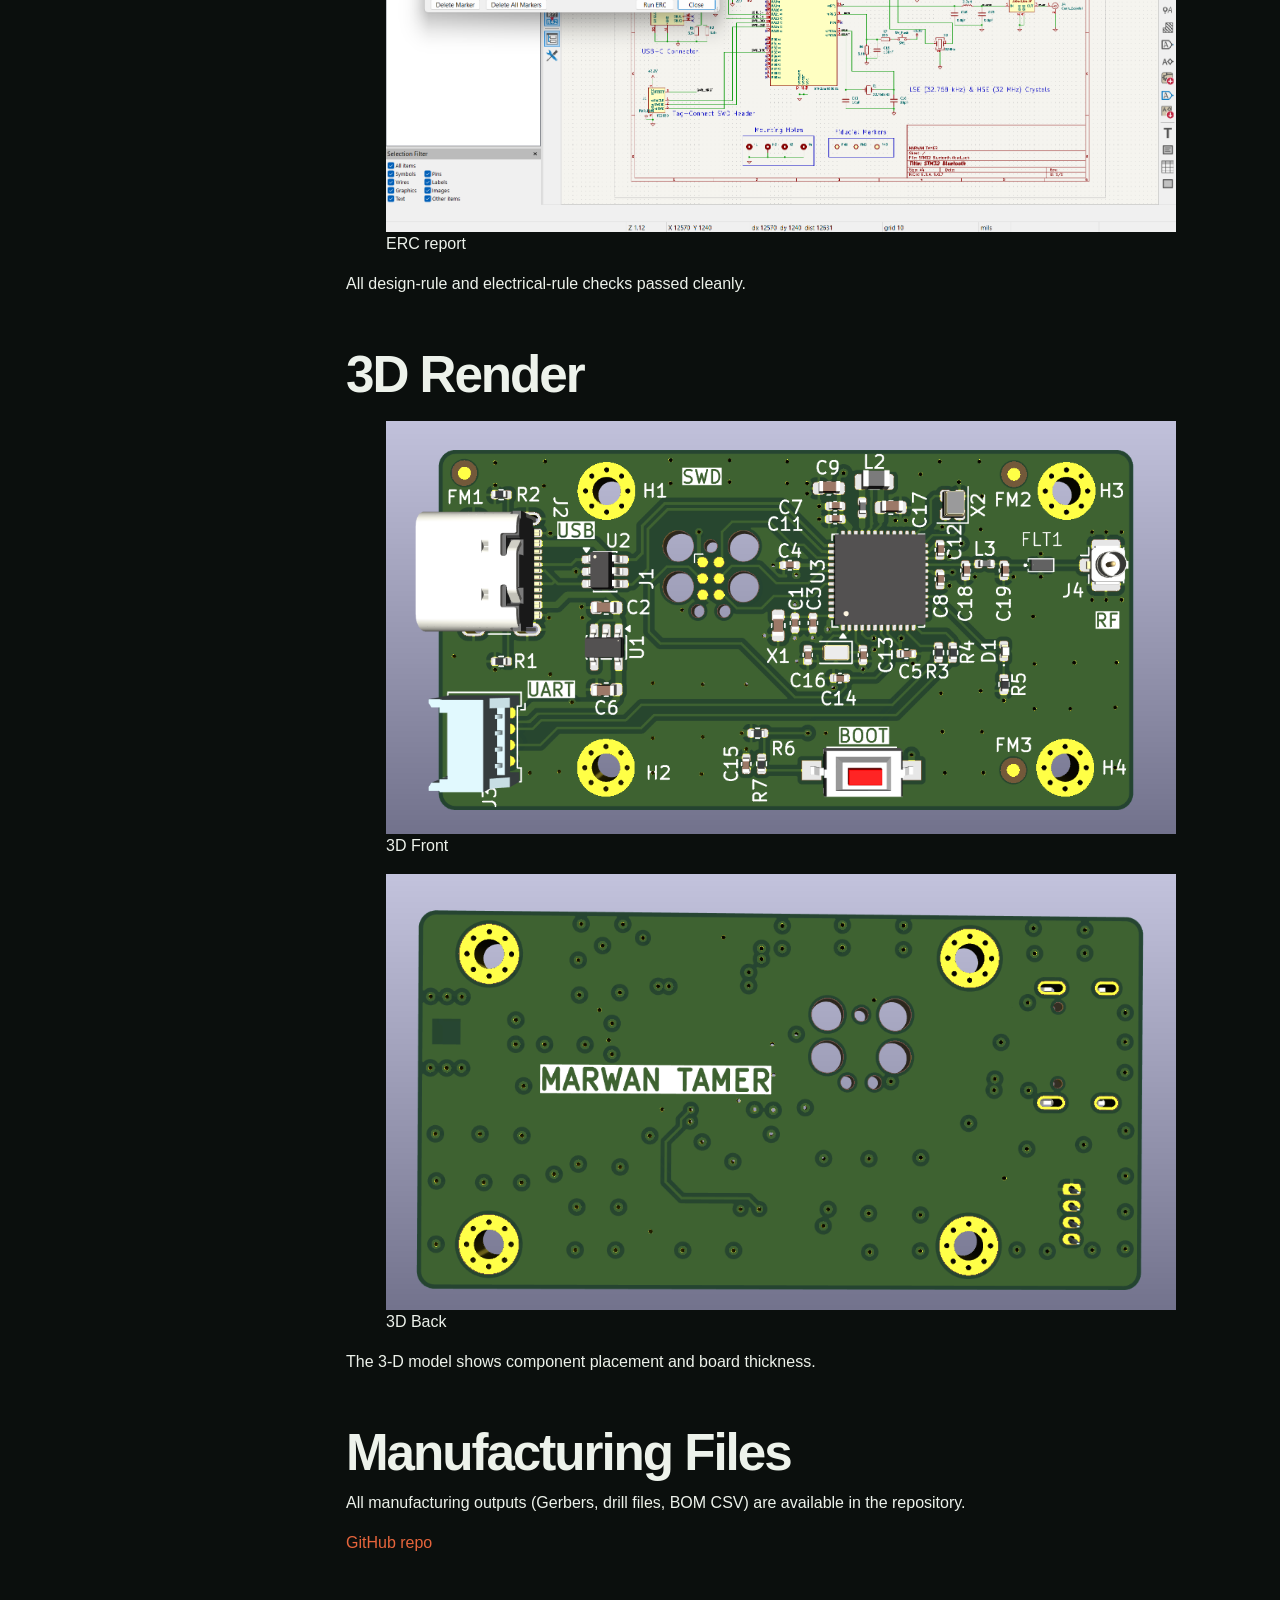
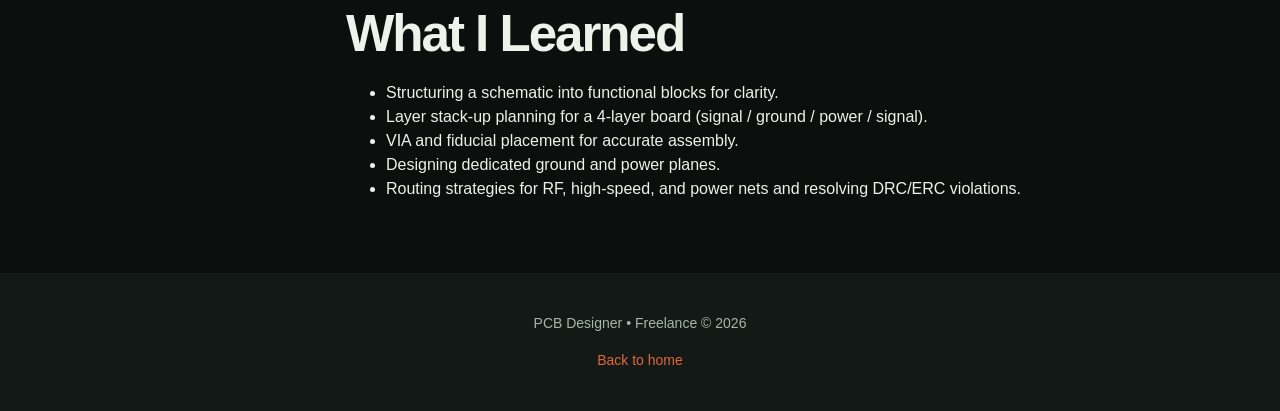
<file: project/stm32wb-bluetooth.html>
<!DOCTYPE html>
<html lang="en">
<head>
  <meta charset="UTF-8">
  <meta name="viewport" content="width=device-width, initial-scale=1.0">
  <title>STM32WB Bluetooth Development Board – Project</title>
  <meta name="description" content="4‑layer STM32WB55CEU Bluetooth development board, tutorial‑based build, DRC/ERC clean, manufacturing planned.">
  <link rel="stylesheet" href="../css/variables.css">
  <link rel="stylesheet" href="../css/base.css">
  <link rel="stylesheet" href="../css/components.css">
  <link rel="stylesheet" href="../css/project-page.css">
</head>
<body>
  <!-- Top navigation -->
  <nav class="nav-primary sticky">
    <div class="container">
      <ul>
        <li><a href="../index.html">Home</a></li>
        <li><a href="#overview" data-scroll>Overview</a></li>
        <li><a href="#schematic" data-scroll>Schematic</a></li>
        <li><a href="#component-selection" data-scroll>Component Selection</a></li>
        <li><a href="#pcb-layout" data-scroll>PCB Layout</a></li>
        <li><a href="#drc-erc" data-scroll>DRC/ERC</a></li>
        <li><a href="#render-3d" data-scroll>3D Render</a></li>
        <li><a href="#manufacturing" data-scroll>Manufacturing Files</a></li>
        <li><a href="#learned" data-scroll>What I Learned</a></li>
      </ul>
          </div>
  </nav>

  <div class="container project-container">
    <aside id="project-sidebar"></aside>
    <main class="project-content">
      <section id="overview">
        <h2>Overview</h2>
        <p>A 4‑layer STM32WB55‑based Bluetooth Low Energy development board, designed in KiCad by following Phil's Lab tutorial. It includes USB‑C power/data, a UART header, an SWD programming interface via Tag‑Connect TC2030, and an RF front‑end with a u.FL antenna connector. The board is intended as a learning platform; the design is fully verified (DRC/ERC clean) but has not yet been manufactured.</p>
        <!-- Status block populated by JS -->
        <div id="project-status" class="status-block"></div>
        <!-- Spec table will be added by JS – not needed here -->
      </section>

      <section id="schematic">
        <h2>Schematic</h2>
        <figure>
          <img class="lightbox-trigger" src="../assets/images/stm32wb-bluetooth/schematic.png" alt="STM32WB Bluetooth schematic"/>
          <figcaption>Schematic</figcaption>
        </figure>
        <p>The schematic is structured into functional blocks (power, MCU, USB, RF front‑end) to improve readability.</p>
      </section>

      <section id="component-selection">
        <h2>Component Selection</h2>
        <p>Components were chosen based on the STM32WB55 datasheet and tutorial guidance. The USB‑C connector supplies 5 V which is regulated to 3.3 V via an onboard LDO. All footprints were verified against manufacturer drawings.</p>
      </section>

      <section id="pcb-layout">
        <h2>PCB Layout</h2>
        <figure>
          <img class="lightbox-trigger" src="../assets/images/stm32wb-bluetooth/pcb-top.png" alt="STM32WB Bluetooth PCB top layout"/>
          <figcaption>PCB Layout – top layer</figcaption>
        </figure>
        <figure>
          <img class="lightbox-trigger" src="../assets/images/stm32wb-bluetooth/pcb-bottom.png" alt="STM32WB Bluetooth PCB bottom layout"/>
          <figcaption>PCB Layout – bottom layer</figcaption>
        </figure>
        <p>The 4‑layer stack‑up (Signal / GND / Power / Signal) was used. Critical nets (high‑speed USB, RF) were routed with controlled impedance guidelines where appropriate.</p>
      </section>

      <section id="drc-erc">
        <h2>DRC / ERC</h2>
        <figure>
          <img class="lightbox-trigger" src="../assets/images/stm32wb-bluetooth/drc-erc.png" alt="STM32WB Bluetooth DRC report"/>
          <figcaption>DRC report</figcaption>
        </figure>
        <figure>
          <img class="lightbox-trigger" src="../assets/images/stm32wb-bluetooth/erc.png" alt="STM32WB Bluetooth ERC report"/>
          <figcaption>ERC report</figcaption>
        </figure>
        <p>All design‑rule and electrical‑rule checks passed cleanly.</p>
      </section>

      <section id="render-3d">
        <h2>3D Render</h2>
        <figure>
          <img class="lightbox-trigger" src="../assets/images/stm32wb-bluetooth/3d-front.png" alt="STM32WB Bluetooth 3D front render"/>
          <figcaption>3D Front</figcaption>
        </figure>
        <figure>
          <img class="lightbox-trigger" src="../assets/images/stm32wb-bluetooth/3d-back.png" alt="STM32WB Bluetooth 3D back render"/>
          <figcaption>3D Back</figcaption>
        </figure>
        <p>The 3‑D model shows component placement and board thickness.</p>
      </section>

      <section id="manufacturing">
        <h2>Manufacturing Files</h2>
        <p>All manufacturing outputs (Gerbers, drill files, BOM CSV) are available in the repository.</p>
        <p><a href="https://github.com/marwantm/STM32-Bluetooth" target="_blank" rel="noopener">GitHub repo</a></p>
      </section>

      <section id="learned">
        <h2>What I Learned</h2>
        <ul>
          <li>Structuring a schematic into functional blocks for clarity.</li>
          <li>Layer stack‑up planning for a 4‑layer board (signal / ground / power / signal).</li>
          <li>VIA and fiducial placement for accurate assembly.</li>
          <li>Designing dedicated ground and power planes.</li>
          <li>Routing strategies for RF, high‑speed, and power nets and resolving DRC/ERC violations.</li>
        </ul>
      </section>
    </main>
  </div>

  <footer>
    <div class="container">
      <p>PCB Designer &#8226; Freelance © 2026</p>
      <a href="../index.html" data-scroll>Back to home</a>
    </div>
  </footer>

  <!-- Scripts – load modules and initialise page –>
  <script type="module" src="../js/navigation.js"></script>
    <script type="module" src="../js/scroll-animations.js"></script>
  <script type="module" src="../js/lightbox.js"></script>
  <script type="module" src="../js/project-sidebar.js"></script>
  <script type="module" src="../js/projects.js"></script>
  <script type="module">
    import { initNavigation } from '../js/navigation.js';
        import { initScrollAnimations } from '../js/scroll-animations.js';
    import { initLightbox } from '../js/lightbox.js';
    import { initProjectSidebar } from '../js/project-sidebar.js';
    import PROJECTS from '../js/projects.js';
    const data = PROJECTS.find(p => p.id === 'stm32wb-bluetooth');
    const statusDiv = document.getElementById('project-status');
    if (data && statusDiv) {
      statusDiv.innerHTML = `
        <div class="badge ${data.badgeClass}">${data.badge}</div>
        <p>Design Status: ${data.specs['Design Status']}</p>
        <p>Manufacturing: ${data.specs['Manufacturing']}</p>
      `;
    }
    initNavigation();
        initScrollAnimations();
    initLightbox();
    initProjectSidebar();
  </script>
</body>
</html>
</file>
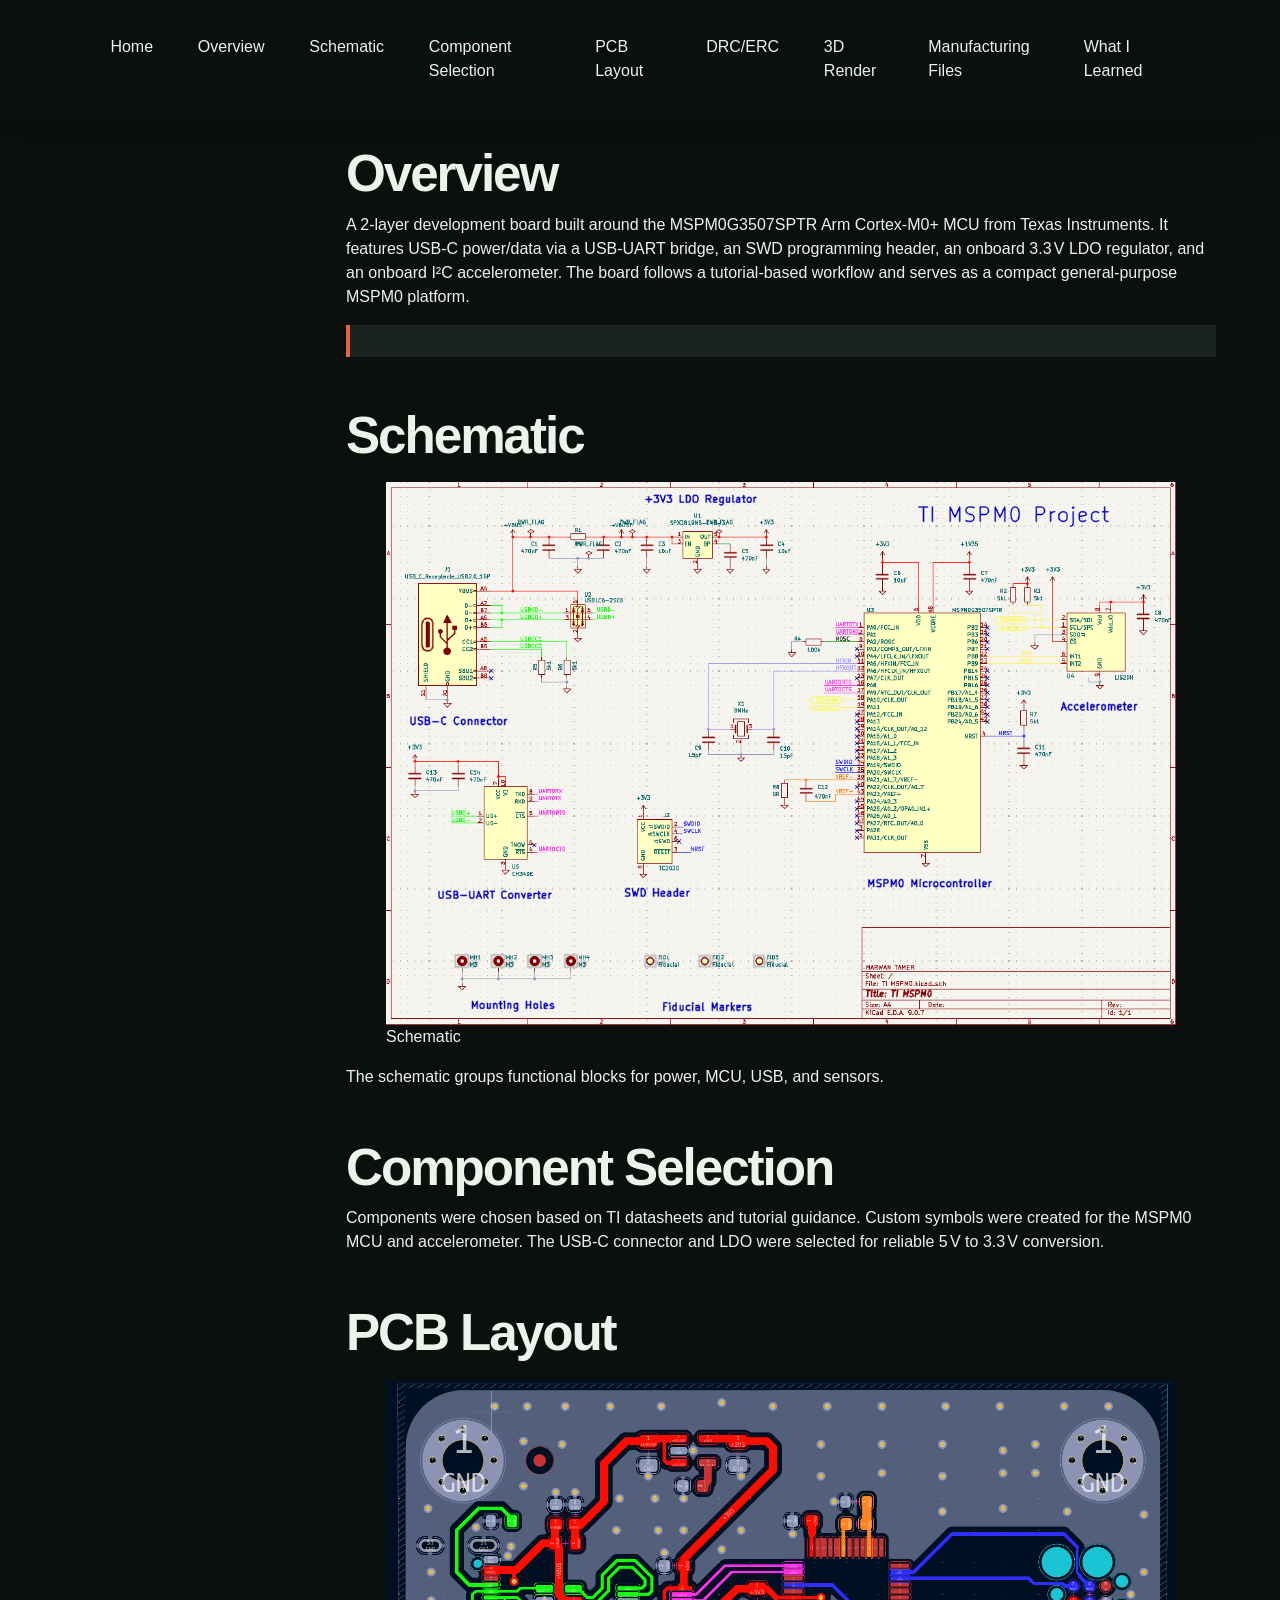
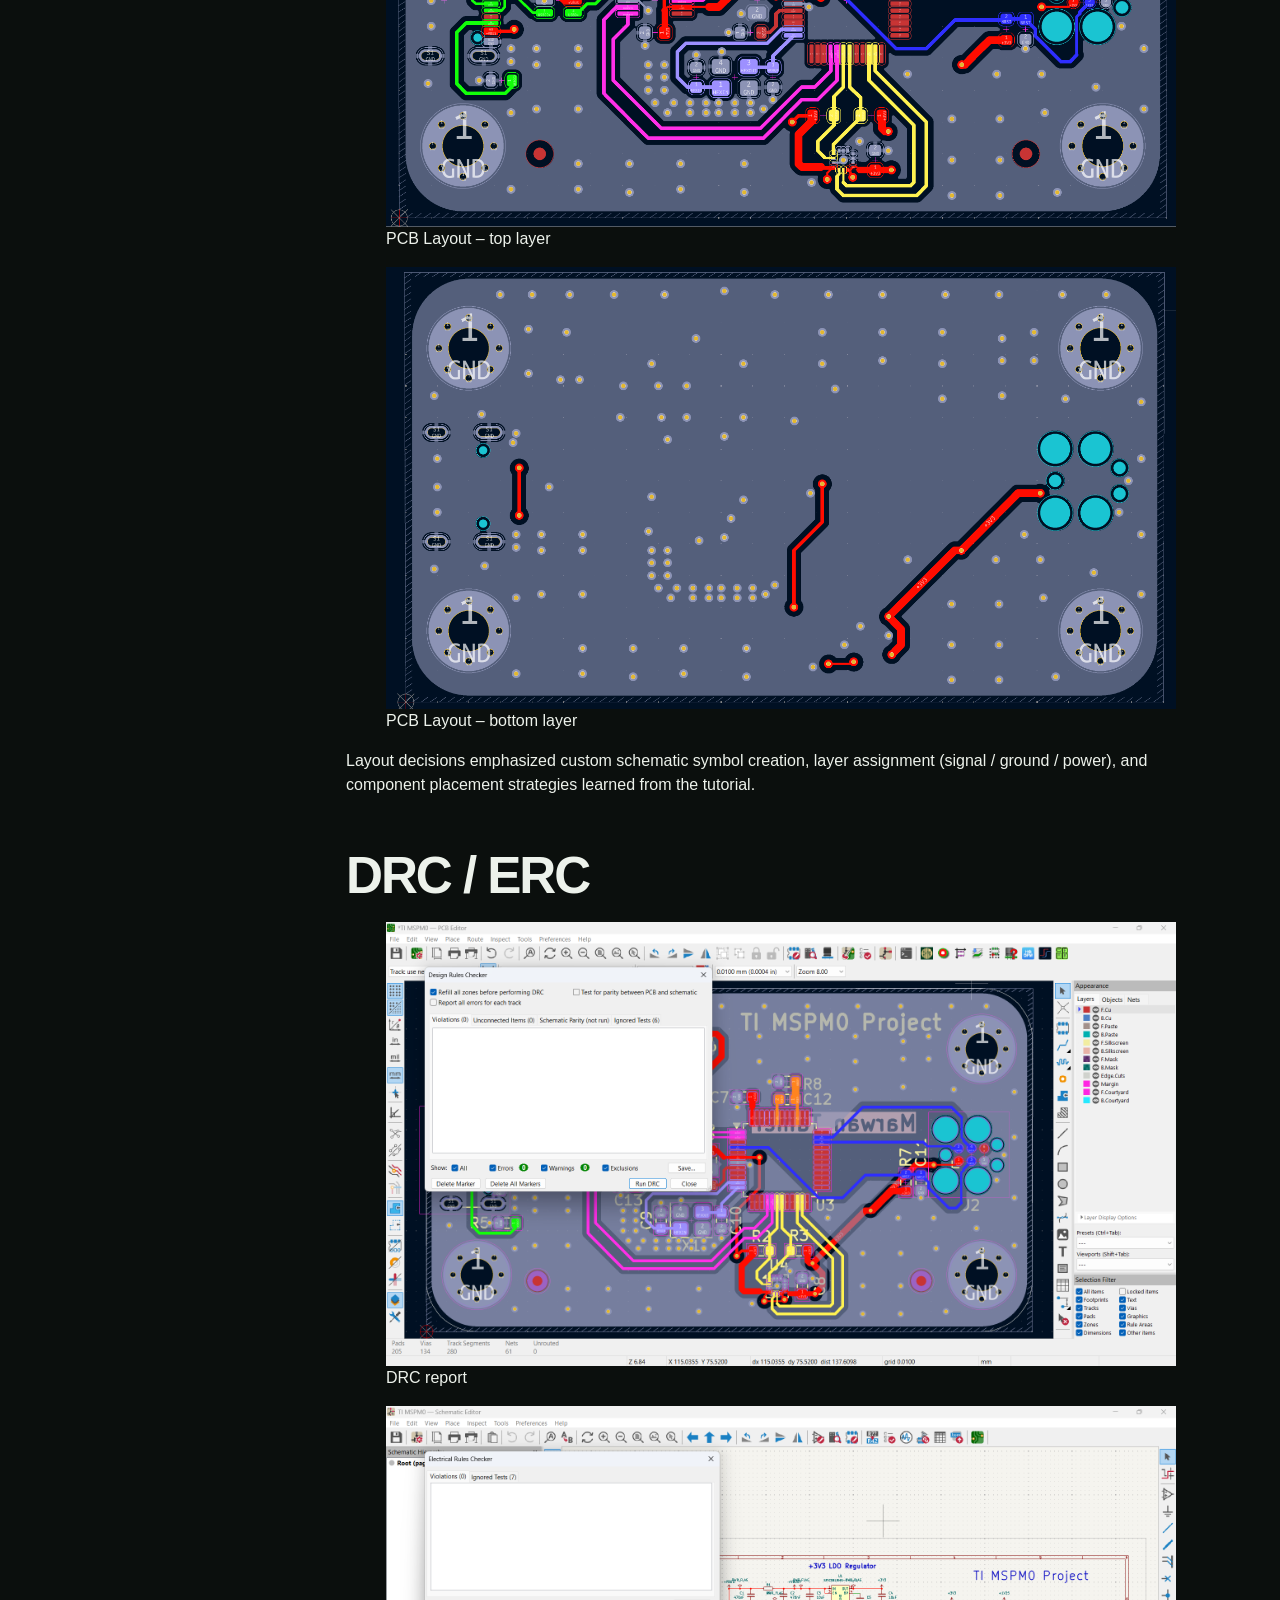
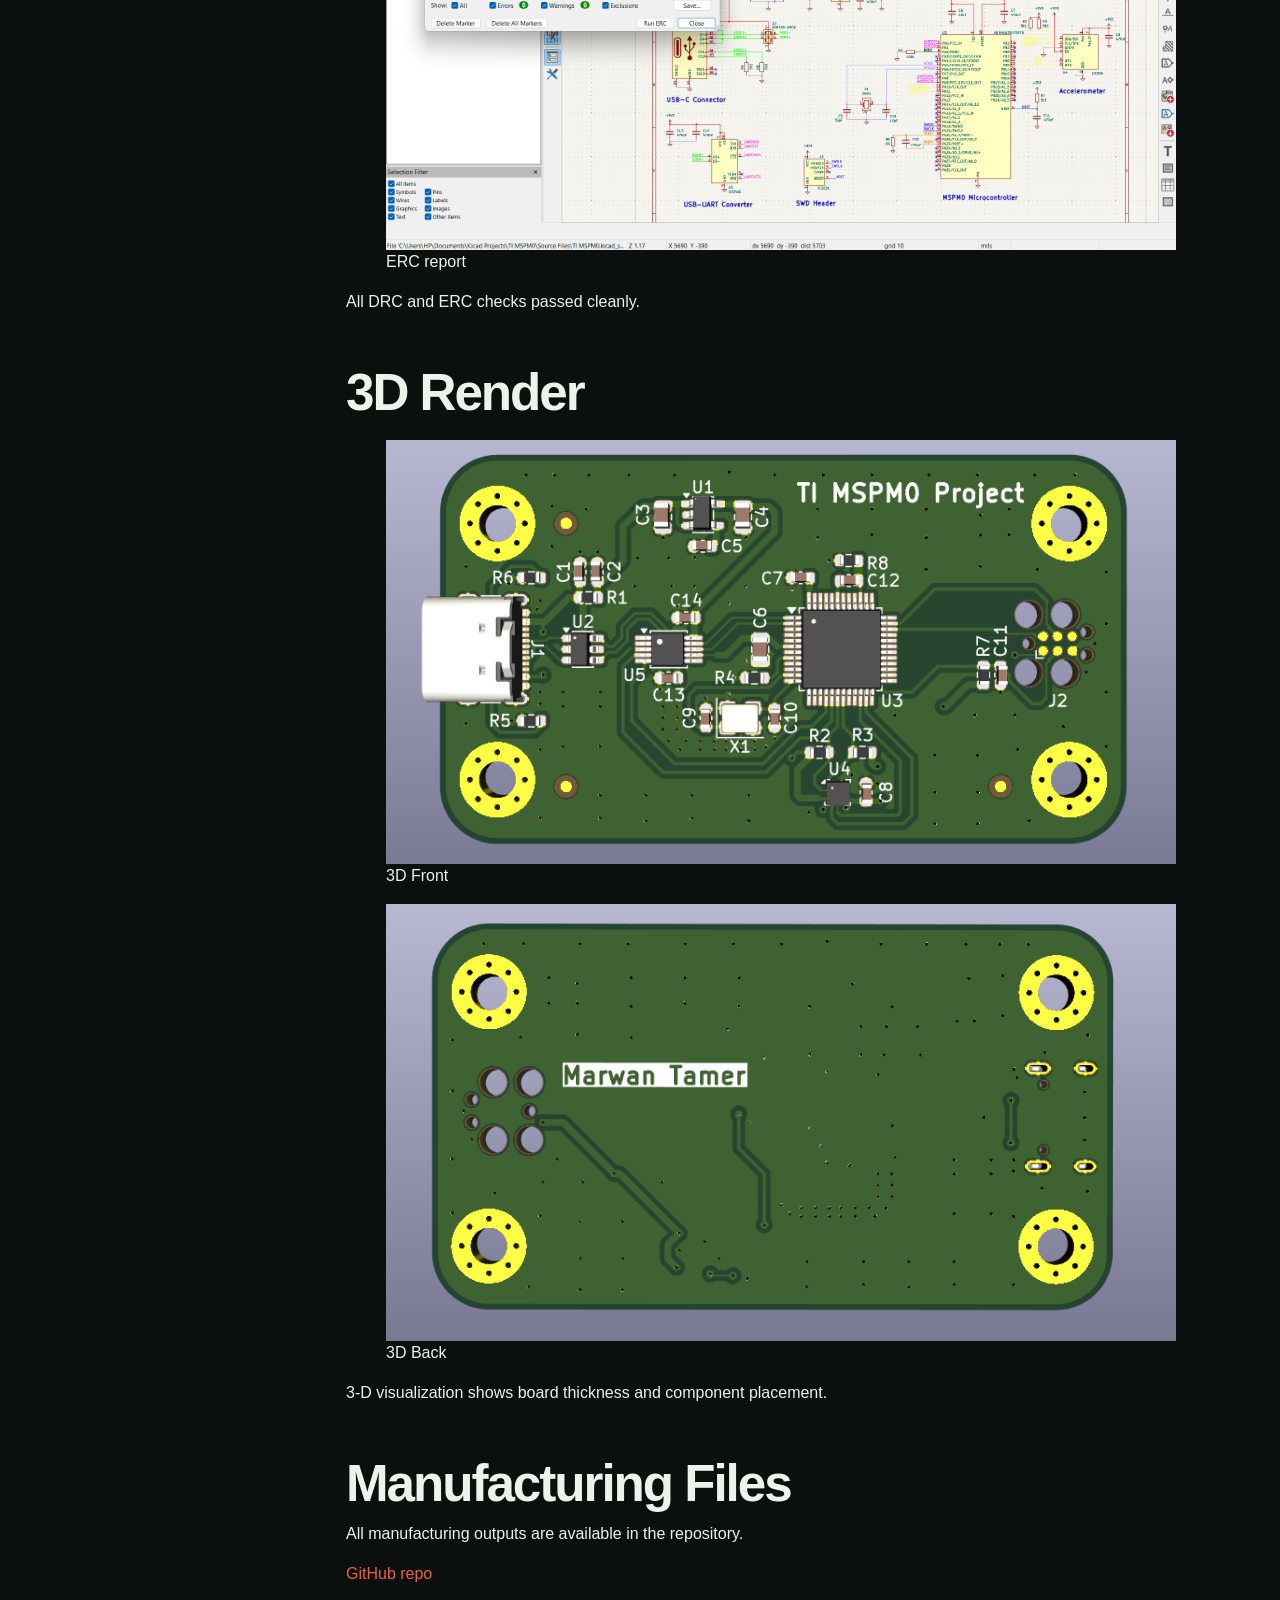
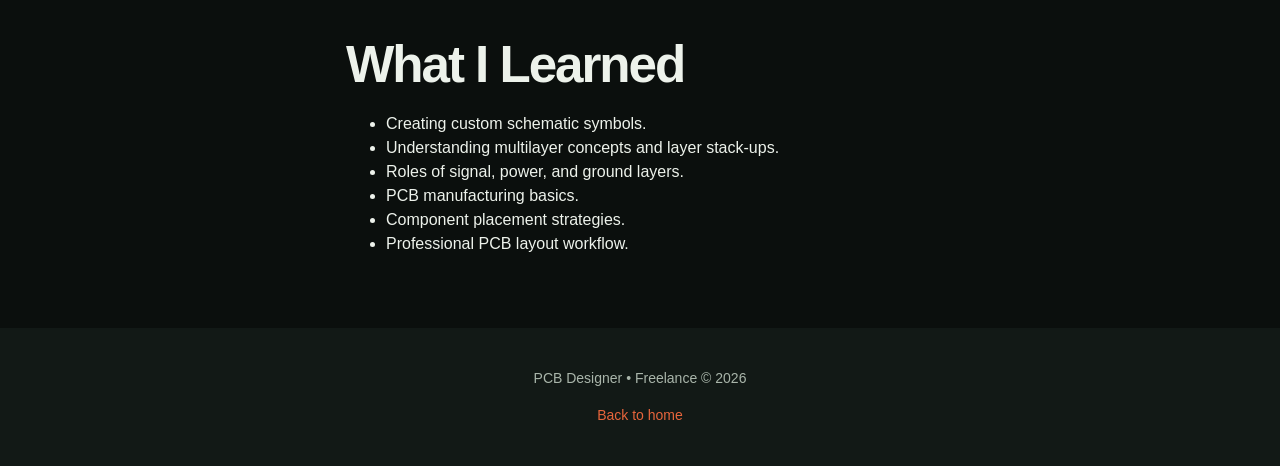
<file: project/ti-mspm0.html>
<!DOCTYPE html>
<html lang="en">
<head>
  <meta charset="UTF-8">
  <meta name="viewport" content="width=device-width, initial-scale=1.0">
  <title>TI MSPM0 Development Board – Project</title>
  <meta name="description" content="2‑layer TI MSPM0 development board, tutorial‑based build, DRC/ERC clean, manufacturing planned.">
  <link rel="stylesheet" href="../css/variables.css">
  <link rel="stylesheet" href="../css/base.css">
  <link rel="stylesheet" href="../css/components.css">
  <link rel="stylesheet" href="../css/project-page.css">
</head>
<body>
  <!-- Top navigation -->
  <nav class="nav-primary sticky">
    <div class="container">
      <ul>
        <li><a href="../index.html">Home</a></li>
        <li><a href="#overview" data-scroll>Overview</a></li>
        <li><a href="#schematic" data-scroll>Schematic</a></li>
        <li><a href="#component-selection" data-scroll>Component Selection</a></li>
        <li><a href="#pcb-layout" data-scroll>PCB Layout</a></li>
        <li><a href="#drc-erc" data-scroll>DRC/ERC</a></li>
        <li><a href="#render-3d" data-scroll>3D Render</a></li>
        <li><a href="#manufacturing" data-scroll>Manufacturing Files</a></li>
        <li><a href="#learned" data-scroll>What I Learned</a></li>
      </ul>
          </div>
  </nav>

  <div class="container project-container">
    <aside id="project-sidebar"></aside>
    <main class="project-content">
      <section id="overview">
        <h2>Overview</h2>
        <p>A 2‑layer development board built around the MSPM0G3507SPTR Arm Cortex‑M0+ MCU from Texas Instruments. It features USB‑C power/data via a USB‑UART bridge, an SWD programming header, an onboard 3.3 V LDO regulator, and an onboard I²C accelerometer. The board follows a tutorial‑based workflow and serves as a compact general‑purpose MSPM0 platform.</p>
        <div id="project-status" class="status-block"></div>
      </section>

      <section id="schematic">
        <h2>Schematic</h2>
        <figure>
          <img class="lightbox-trigger" src="../assets/images/ti-mspm0/schematic.png" alt="TI MSPM0 schematic"/>
          <figcaption>Schematic</figcaption>
        </figure>
        <p>The schematic groups functional blocks for power, MCU, USB, and sensors.</p>
      </section>

      <section id="component-selection">
        <h2>Component Selection</h2>
        <p>Components were chosen based on TI datasheets and tutorial guidance. Custom symbols were created for the MSPM0 MCU and accelerometer. The USB‑C connector and LDO were selected for reliable 5 V to 3.3 V conversion.</p>
      </section>

      <section id="pcb-layout">
        <h2>PCB Layout</h2>
        <figure>
          <img class="lightbox-trigger" src="../assets/images/ti-mspm0/pcb-top.png" alt="TI MSPM0 PCB top layout"/>
          <figcaption>PCB Layout – top layer</figcaption>
        </figure>
        <figure>
          <img class="lightbox-trigger" src="../assets/images/ti-mspm0/pcb-bottom.png" alt="TI MSPM0 PCB bottom layout"/>
          <figcaption>PCB Layout – bottom layer</figcaption>
        </figure>
        <p>Layout decisions emphasized custom schematic symbol creation, layer assignment (signal / ground / power), and component placement strategies learned from the tutorial.</p>
      </section>

      <section id="drc-erc">
        <h2>DRC / ERC</h2>
        <figure>
          <img class="lightbox-trigger" src="../assets/images/ti-mspm0/drc.png" alt="TI MSPM0 DRC report"/>
          <figcaption>DRC report</figcaption>
        </figure>
        <figure>
          <img class="lightbox-trigger" src="../assets/images/ti-mspm0/erc.png" alt="TI MSPM0 ERC report"/>
          <figcaption>ERC report</figcaption>
        </figure>
        <p>All DRC and ERC checks passed cleanly.</p>
      </section>

      <section id="render-3d">
        <h2>3D Render</h2>
        <figure>
          <img class="lightbox-trigger" src="../assets/images/ti-mspm0/3d-front.png" alt="TI MSPM0 3D front render"/>
          <figcaption>3D Front</figcaption>
        </figure>
        <figure>
          <img class="lightbox-trigger" src="../assets/images/ti-mspm0/3d-back.png" alt="TI MSPM0 3D back render"/>
          <figcaption>3D Back</figcaption>
        </figure>
        <p>3‑D visualization shows board thickness and component placement.</p>
      </section>

      <section id="manufacturing">
        <h2>Manufacturing Files</h2>
        <p>All manufacturing outputs are available in the repository.</p>
        <p><a href="https://github.com/marwantm/TI-MSPM0" target="_blank" rel="noopener">GitHub repo</a></p>
      </section>

      <section id="learned">
        <h2>What I Learned</h2>
        <ul>
          <li>Creating custom schematic symbols.</li>
          <li>Understanding multilayer concepts and layer stack‑ups.</li>
          <li>Roles of signal, power, and ground layers.</li>
          <li>PCB manufacturing basics.</li>
          <li>Component placement strategies.</li>
          <li>Professional PCB layout workflow.</li>
        </ul>
      </section>
    </main>
  </div>

  <footer>
    <div class="container">
      <p>PCB Designer &#8226; Freelance © 2026</p>
      <a href="../index.html" data-scroll>Back to home</a>
    </div>
  </footer>

  <!-- Scripts – initialise page –>
  <script type="module" src="../js/navigation.js"></script>
    <script type="module" src="../js/scroll-animations.js"></script>
  <script type="module" src="../js/lightbox.js"></script>
  <script type="module" src="../js/project-sidebar.js"></script>
  <script type="module" src="../js/projects.js"></script>
  <script type="module">
    import { initNavigation } from '../js/navigation.js';
        import { initScrollAnimations } from '../js/scroll-animations.js';
    import { initLightbox } from '../js/lightbox.js';
    import { initProjectSidebar } from '../js/project-sidebar.js';
    import PROJECTS from '../js/projects.js';
    const data = PROJECTS.find(p => p.id === 'ti-mspm0');
    const statusDiv = document.getElementById('project-status');
    if (data && statusDiv) {
      statusDiv.innerHTML = `
        <div class="badge ${data.badgeClass}">${data.badge}</div>
        <p>Design Status: ${data.specs['Design Status']}</p>
        <p>Manufacturing: ${data.specs['Manufacturing']}</p>
      `;
    }
    initNavigation();
        initScrollAnimations();
    initLightbox();
    initProjectSidebar();
  </script>
</body>
</html>
</file>
<file: css/variables.css>
/* Portfolio design system */
:root {
  --bg-primary: #0b0f0d;
  --bg-surface: #121916;
  --bg-elevated: #1a231e;
  --text-primary: #edf2eb;
  --text-secondary: #a9b5aa;
  --text-muted: #748278;
  --border: #2b3830;
  --accent: #e7653c;
  --accent-hover: #f07d56;
  --accent-cool: #83b9a5;
  --status-success: #4ea982;
  --status-warning: #d59b4b;
  --shadow: 0 18px 45px rgba(0, 0, 0, 0.32);
}
</file>
<file: css/base.css>
/* Base styles – reset, typography, layout */

/* Box‑sizing */
*, *::before, *::after {
  box-sizing: border-box;
}

html {
  font-family: "Avenir Next", "Trebuchet MS", sans-serif;
  line-height: 1.5;
  -webkit-text-size-adjust: 100%;
  background-color: var(--bg-primary);
  scroll-behavior: smooth;
  color: var(--text-primary);
}

body {
  margin: 0;
  padding: 0;
  background-image: radial-gradient(var(--border) 0.7px, transparent 0.7px);
  background-size: 18px 18px;
  overflow-x: hidden;
}

h1, h2, h3, h4, h5, h6 {
  margin: 0 0 0.5rem 0;
  font-weight: 700;
  line-height: 1.2;
}

p {
  margin: 0 0 1rem 0;
}

a {
  color: var(--accent);
  text-decoration: none;
}
a:hover {
  text-decoration: underline;
}

img {
  max-width: 100%;
  height: auto;
  display: block;
}

/* Utility classes */
.container {
  width: 90%;
  max-width: 1200px;
  margin: 0 auto;
  padding: 1.5rem 0;
}

.section {
  padding: 7rem 0;
}

/* Larger typographic headings */
#hero h1 { font-size: clamp(3.5rem, 9vw, 8.5rem); letter-spacing: -0.06em; }
section h2 { font-size: clamp(2rem, 4vw, 4rem); letter-spacing: -0.04em; }

.sticky {
  position: sticky;
  top: 0;
  background: rgba(11, 15, 13, 0.88);
  backdrop-filter: blur(14px);
  z-index: 1000;
  border-bottom: 1px solid transparent;
  box-shadow: 0 8px 25px rgba(34, 45, 37, 0.04);
}

::selection { background: var(--accent); color: #0b0f0d; }

@media (max-width: 700px) {
  .container { width: calc(100% - 2.5rem); }
  .section { padding: 4.5rem 0; }
}
</file>
<file: css/components.css>
/* Component styles – buttons, cards, navigation, forms, etc. */

/* Buttons */
.btn {
  display: inline-block;
  padding: 0.85rem 1.15rem;
  background: var(--accent);
  color: #ffffff;
  border: none;
  border-radius: 999px;
  cursor: pointer;
  font-size: 1rem;
  font-weight: 700;
  transition: transform 0.25s ease, background 0.25s ease, box-shadow 0.25s ease;
}
.btn:hover {
  background: var(--accent-hover);
  transform: translateY(-3px);
  box-shadow: 0 10px 20px rgba(226, 96, 53, 0.22);
  text-decoration: none;
}

/* Cards (used for featured work) */
.card {
  background: var(--bg-surface);
  border: 1px solid var(--border);
  border-radius: 2px;
  padding: 0 1.25rem 1.35rem;
  box-shadow: var(--shadow);
  transition: transform 0.3s ease, border-color 0.3s ease, box-shadow 0.3s ease;
}
.card:hover {
  transform: translateY(-8px);
}

/* Badge */
.badge {
  display: inline-block;
  padding: 0.25rem 0.5rem;
  font-size: 0.75rem;
  font-weight: 600;
  border-radius: 4px;
  color: #ffffff;
}
.badge‑independent {
  background: var(--status-success);
}
.badge‑tutorial {
  background: var(--status-warning);
}

/* Navigation */
.nav-primary {
  display: flex;
  justify-content: space-between;
  align-items: center;
  background: var(--bg-primary);
  padding: 0.25rem max(1.25rem, calc((100% - 1200px) / 2));
}
.nav-primary.intro-nav {
  position: fixed;
  inset: 0 0 auto;
  z-index: 1000;
  height: 3rem;
  background: transparent;
  border-bottom: 0;
  box-shadow: none;
  transition: opacity 0.3s ease, transform 0.3s ease, visibility 0s;
}
.nav-primary.intro-nav.nav--hidden {
  opacity: 0;
  transform: translateY(-100%);
  pointer-events: none;
  visibility: hidden;
  transition: opacity 0.3s ease, transform 0.3s ease, visibility 0s linear 0.3s;
}
.nav-primary ul {
  list-style: none;
  display: flex;
  gap: 1.5rem;
  margin: 0;
  padding: 0;
}
.nav-primary a {
  color: var(--text-primary);
  font-weight: 500;
}
.brand { display: flex; align-items: center; gap: 0.6rem; color: var(--text-primary) !important; font-weight: 800 !important; letter-spacing: -0.03em; }
.brand-mark { display: grid; place-items: center; width: 2rem; height: 2rem; color: var(--bg-surface); background: var(--text-primary); border-radius: 50%; font-size: 0.65rem; letter-spacing: 0; }
.nav-primary a:hover, .nav-primary a.active { color: var(--accent); text-decoration: none; }
.nav-primary a.active { font-weight: 800; }
.nav-contact { position: relative; }.nav-contact > a { display: inline-flex; align-items: center; padding: .45rem .65rem; border: 1px solid transparent; border-radius: 999px; transition: color .2s ease, background .2s ease, border-color .2s ease; }.nav-contact > a:hover, .nav-contact > a:focus-visible { color: var(--accent); background: var(--bg-elevated); border-color: var(--border); outline: none; }.nav-caret { display: inline-block; margin-left: .15rem; font-size: .8rem; transition: transform .2s ease; }.contact-menu { position: absolute; top: calc(100% + .65rem); right: 0; width: 10.5rem; padding: .45rem; border: 1px solid var(--border); background: var(--bg-elevated); box-shadow: var(--shadow); opacity: 0; visibility: hidden; transform: translateY(-8px); transition: opacity .2s ease, transform .2s ease, visibility .2s ease; }.nav-contact:hover .contact-menu, .nav-contact:focus-within .contact-menu, .nav-contact.is-open .contact-menu { opacity: 1 !important; visibility: visible !important; transform: translateY(0) !important; }.nav-contact:hover .nav-caret, .nav-contact:focus-within .nav-caret, .nav-contact.is-open .nav-caret { transform: rotate(180deg); }.contact-menu a { display: flex; align-items: center; gap: .65rem; padding: .65rem .7rem; color: var(--text-primary); font-size: .85rem; transition: color .2s ease, background .2s ease, transform .2s ease; }.contact-menu a:hover, .contact-menu a:focus-visible { background: var(--bg-surface); color: var(--accent); transform: translateX(4px); outline: none; }.contact-menu-icon { display: grid; place-items: center; width: 1.3rem; height: 1.3rem; color: var(--accent); font-size: .9rem; font-weight: 700; }.contact-menu-github svg { width: 1.05rem; height: 1.05rem; fill: currentColor; }.contact-menu-linkedin { border: 1px solid currentColor; border-radius: 2px; font-size: .65rem; }

.scroll-progress { position: fixed; inset: 0 0 auto; height: 3px; z-index: 2001; background: transparent; }
.scroll-progress span { display: block; height: 100%; width: 0; background: var(--accent); transform-origin: left; }

.intro-cover { min-height: 100vh; display: flex; flex-direction: column; justify-content: center; padding: clamp(2rem, 6vw, 6rem) max(1.25rem, calc((100% - 1200px) / 2)); padding-top: calc(clamp(2rem, 6vw, 6rem) + 3rem); background: radial-gradient(circle at 20% 25%, #1d3028 0, transparent 35%), var(--bg-primary); }
.intro-cover-inner { width: 100%; max-width: 1080px; margin: 0 auto; display: grid; grid-template-columns: minmax(260px, .85fr) minmax(0, 1fr); align-items: center; gap: clamp(2rem, 8vw, 8rem); }
.intro-photo { position: relative; min-height: 520px; overflow: hidden; background: radial-gradient(circle at 60% 30%, #374039 0, #161b18 35%, #080a09 75%); box-shadow: 18px 18px 0 var(--accent); transform: rotate(-2deg); }
.intro-photo::after { content: ""; position: absolute; inset: 0; background: linear-gradient(180deg, transparent 45%, rgba(11, 15, 13, .82)); pointer-events: none; }
.intro-photo img { width: 100%; height: 100%; min-height: 520px; object-fit: cover; filter: saturate(.78) contrast(1.1); }
.intro-photo-label { position: absolute; z-index: 1; bottom: 1.2rem; left: 1.2rem; color: var(--text-primary); font-size: .68rem; font-weight: 800; letter-spacing: .14em; }
.intro-copy h1 { margin: 1rem 0 1.2rem; font-size: clamp(3.5rem, 8vw, 7.5rem); line-height: .95; letter-spacing: -.06em; }
.intro-copy h1 em { color: var(--accent); font-family: Georgia, serif; font-weight: 400; }
.intro-copy > p:not(.eyebrow) { color: var(--text-secondary); font-size: clamp(1rem, 1.7vw, 1.35rem); margin-bottom: 2rem; }
.intro-footer { width: 100%; max-width: 1080px; margin: clamp(4rem, 10vh, 8rem) auto 0; display: flex; align-items: center; gap: 1rem; color: var(--text-muted); font-size: .7rem; font-weight: 800; letter-spacing: .12em; }.intro-line { width: 4rem; height: 1px; background: var(--accent); }

.hero { min-height: min(780px, calc(100vh - 4rem)); display: grid; grid-template-columns: minmax(0, 1.2fr) minmax(280px, 0.8fr); align-content: center; gap: 4rem; position: relative; }
.hero-copy { position: relative; z-index: 1; }
.eyebrow { color: var(--accent-cool); font-size: 0.9rem; font-weight: 800; letter-spacing: 0.16em; text-transform: uppercase; }
.hero h1 { max-width: 850px; margin: 1rem 0 1.5rem; }
.hero h1 em { color: var(--accent); font-family: Georgia, serif; font-weight: 400; }
.hero-lede { color: var(--text-secondary); font-size: clamp(1rem, 1.5vw, 1.25rem); max-width: 560px; }
.hero-actions { display: flex; align-items: center; gap: 1.5rem; margin-top: 2rem; flex-wrap: wrap; }
.text-link, .card-link { color: var(--text-primary); font-weight: 800; }
.text-link:hover, .card-link:hover { color: var(--accent); text-decoration: none; }
.hero-console { background: var(--bg-elevated); color: var(--text-primary); min-height: 350px; padding: 1.2rem; display: flex; flex-direction: column; justify-content: space-between; transform: rotate(2deg); box-shadow: 18px 22px 0 var(--accent); }
.console-header, .console-footer { display: flex; justify-content: space-between; font-size: 0.68rem; letter-spacing: 0.12em; }
.signal-dot { width: 8px; height: 8px; background: var(--accent); border-radius: 50%; box-shadow: 0 0 0 5px rgba(226, 96, 53, 0.18); }
.trace-art { height: 210px; position: relative; background: linear-gradient(135deg, transparent 49%, rgba(237, 242, 235, .12) 50%, transparent 51%); background-size: 22px 22px; overflow: hidden; }
.trace-art span, .trace-art i { position: absolute; display: block; border: 1px solid var(--accent); }
.trace-art span:nth-child(1) { width: 70%; top: 30%; left: 0; }.trace-art span:nth-child(2) { height: 65%; top: 30%; left: 36%; }.trace-art span:nth-child(3) { width: 48%; top: 68%; right: 0; }
.trace-art i { width: 11px; height: 11px; border-radius: 50%; background: var(--accent); }.trace-art i:nth-of-type(1) { top: 26%; left: 33%; }.trace-art i:nth-of-type(2) { top: 64%; left: 33%; }.trace-art i:nth-of-type(3) { top: 64%; right: 13%; }
.hero-meta { grid-column: 1 / -1; display: flex; gap: 1rem; align-items: center; color: var(--text-muted); font-size: 0.8rem; text-transform: uppercase; letter-spacing: 0.08em; }.meta-line { width: 3rem; height: 1px; background: var(--accent); }
.section-heading { max-width: 680px; margin-bottom: 2.5rem; }.section-heading h2 { margin-bottom: 1rem; }.section-heading > p:last-child { color: var(--text-secondary); font-size: 1.1rem; }
.service-grid { display: grid; grid-template-columns: repeat(6, 1fr); gap: 1rem; }.service-item { grid-column: span 2; min-height: 250px; padding: 1.35rem; border: 1px solid var(--border); background: linear-gradient(145deg, var(--bg-surface), var(--bg-elevated)); transition: transform .3s ease, border-color .3s ease; }.service-item:nth-child(n + 4) { grid-column: span 3; }.service-item:hover { transform: translateY(-6px); border-color: var(--accent); }.service-number, .skills-marker { color: var(--accent); font-size: .72rem; font-weight: 800; letter-spacing: .12em; }.service-item h3 { margin: 3.5rem 0 .7rem; font-size: 1.25rem; }.service-item p { min-height: 3.2rem; color: var(--text-secondary); }.service-item .card-link { font-size: .85rem; }
.skills-header { display: flex; justify-content: space-between; gap: 2rem; }.skills-marker { padding-top: 1rem; text-align: right; }.skills-marker small { color: var(--text-muted); font-size: .55rem; }.skill-list { border-top: 1px solid var(--border); }.skill-row { display: grid; grid-template-columns: 3rem minmax(170px, .7fr) 1fr; gap: 1rem; align-items: center; padding: 1.2rem 0; border-bottom: 1px solid var(--border); }.skill-row > span { color: var(--accent); font-size: .75rem; font-weight: 800; }.skill-row strong { font-size: 1.1rem; }.skill-row p { margin: 0; color: var(--text-secondary); }.about-layout { display: grid; grid-template-columns: 1fr 1fr; gap: clamp(2rem, 10vw, 10rem); align-items: start; }.about-layout h2 { margin-top: 1rem; }.about-copy { padding-top: 2.2rem; color: var(--text-secondary); font-size: 1.15rem; }.about-copy strong { color: var(--text-primary); }.about-facts { display: grid; grid-template-columns: repeat(3, 1fr); gap: 1rem; margin-top: 2.5rem; padding-top: 1.2rem; border-top: 1px solid var(--border); font-size: .78rem; }.about-facts span { display: grid; gap: .35rem; }.about-facts strong { color: var(--accent-cool); font-size: .65rem; letter-spacing: .1em; text-transform: uppercase; }
.contact-layout { display: grid; grid-template-columns: minmax(0, 0.9fr) minmax(320px, 1.1fr); gap: clamp(2rem, 8vw, 8rem); align-items: start; }.contact-intro h2 { margin: 1rem 0; }.contact-intro > p:not(.eyebrow) { color: var(--text-secondary); max-width: 420px; font-size: 1.1rem; }.contact-links { margin-top: 3rem; border-top: 1px solid var(--border); }.contact-links a { display: grid; grid-template-columns: 2.5rem 1fr auto; gap: 0.8rem; align-items: center; padding: 1rem 0; border-bottom: 1px solid var(--border); color: var(--text-primary); }.contact-links a:hover { color: var(--accent); text-decoration: none; }.contact-icon { display: grid; place-items: center; width: 1.8rem; height: 1.8rem; border: 1px solid var(--border); border-radius: 50%; color: var(--accent); font-size: 1rem; font-weight: 700; }.contact-icon-github { font-size: .65rem; box-shadow: inset 0 0 0 4px var(--bg-primary); }.contact-icon-linkedin { border-radius: 3px; font-size: .75rem; }.contact-links strong { font-size: 0.9rem; overflow-wrap: anywhere; }.contact-form { padding: clamp(1.3rem, 3vw, 2.2rem); background: var(--bg-elevated); color: var(--text-primary); box-shadow: 14px 14px 0 var(--accent); }.form-heading { display: flex; justify-content: space-between; gap: 1rem; margin-bottom: 2rem; font-weight: 800; }.form-status { color: #9dd2a6; font-size: 0.72rem; font-weight: 500; text-transform: uppercase; letter-spacing: 0.08em; }.form-status i { display: inline-block; width: 7px; height: 7px; margin-right: 0.35rem; background: #76c788; border-radius: 50%; }.contact-form label { display: block; margin: 1.1rem 0 0.4rem; color: #bfc9c0; font-size: 0.75rem; text-transform: uppercase; letter-spacing: 0.08em; }.contact-form input, .contact-form textarea { display: block; width: 100%; padding: 0.8rem 0; border: 0; border-bottom: 1px solid #55615b; border-radius: 0; outline: 0; background: transparent; color: var(--text-primary); font: inherit; resize: vertical; }.contact-form input::placeholder, .contact-form textarea::placeholder { color: #7d8981; }.contact-form input:focus, .contact-form textarea:focus { border-color: var(--accent); }.contact-form .btn { margin-top: 1.5rem; }
.project-grid { display: grid; grid-template-columns: repeat(2, minmax(0, 1fr)); gap: 1.5rem; }
.project-card { text-align: left; overflow: hidden; padding-bottom: 1.75rem; }.project-card h3 { margin-top: 1.5rem; font-size: 1.35rem; }.project-card p { color: var(--text-secondary); max-width: 34rem; }.card-image { display: block; margin: 0 -1.25rem; background: var(--bg-elevated); overflow: hidden; aspect-ratio: 1.7; }.card-image img { width: 100%; height: 100%; object-fit: cover; filter: brightness(.78) saturate(.82); transition: transform 0.5s ease, filter 0.5s ease; }.project-card:hover .card-image img { transform: scale(1.06); filter: brightness(.95) saturate(1); }.card-link { display: inline-flex; gap: 0.5rem; margin-top: 1rem; }.badge { border-radius: 999px; }.card-status { opacity: 1; }
.process-list { list-style: none; padding: 0; margin: 0; display: grid; grid-template-columns: repeat(3, 1fr); border-top: 1px solid var(--border); }.process-list li { display: grid; grid-template-columns: 2.5rem 1fr; column-gap: 0.8rem; padding: 1.5rem 1rem 1.5rem 0; border-bottom: 1px solid var(--border); }.process-list span { color: var(--accent); font-weight: 800; }.process-list strong { font-size: 1.05rem; }.process-list small { grid-column: 2; color: var(--text-secondary); margin-top: 0.5rem; }

@media (max-width: 900px) { .project-grid { grid-template-columns: repeat(2, 1fr); }.hero { gap: 2rem; }.hero-console { min-height: 280px; } }
@media (max-width: 900px) { .service-grid { grid-template-columns: repeat(2, 1fr); }.service-item, .service-item:nth-child(n + 4) { grid-column: span 1; }.about-layout { gap: 2rem; } }
@media (max-width: 650px) { .nav-primary { align-items: flex-start; }.nav-primary ul { gap: 0.8rem; overflow-x: auto; scrollbar-width: none; padding-bottom: 0.2rem; }.nav-primary ul::-webkit-scrollbar { display: none; }.brand span:last-child { display: none; }.hero { display: block; padding-top: 5rem; }.hero-console { margin: 3rem 0 1rem; transform: rotate(1deg); }.hero-meta { margin-top: 3rem; }.project-grid, .process-list, .contact-layout { grid-template-columns: 1fr; }.process-list li { padding-right: 0; }.contact-links { margin-top: 2rem; }.contact-form { margin-top: 1rem; box-shadow: 8px 8px 0 var(--accent); } }
@media (max-width: 650px) { .skills-header, .about-layout { display: block; }.skills-marker { display: none; }.skill-row { grid-template-columns: 2rem 1fr; gap: .6rem; }.skill-row p { grid-column: 2; }.about-copy { padding-top: 0; }.about-facts { grid-template-columns: 1fr; } }
@media (max-width: 650px) { .intro-cover { min-height: 100svh; padding-top: calc(4rem + 3rem); padding-bottom: 2rem; }.intro-cover-inner { display: flex; flex-direction: column-reverse; align-items: stretch; gap: 3rem; }.intro-photo { min-height: 45vh; max-height: 480px; }.intro-photo img { min-height: 45vh; }.intro-copy h1 { font-size: clamp(3.5rem, 17vw, 5.5rem); }.intro-footer { margin-top: 4rem; } }

/* Footer */
.about-copy { font-size: clamp(1.25rem, 2vw, 1.65rem); line-height: 1.7; }
.nav-primary ul > li > a { display: inline-block; padding: .45rem .65rem; transition: color .2s ease; }
.nav-primary ul > li > a:hover, .nav-primary ul > li > a:focus-visible { color: var(--accent); text-decoration: none; }
.contact-links a { position: relative; transition: color .2s ease, border-color .2s ease, transform .25s ease, box-shadow .12s ease; }
.contact-links a + a { margin-top: .45rem; }
.contact-links a:hover, .contact-links a:focus-visible { transform: translateY(-4px); border-color: var(--accent); box-shadow: 0 8px 18px rgba(231, 101, 60, .2); outline: none; }
.contact-form .honeypot { display: none; }
.contact-form-message { margin: 1rem 0 0; padding: 0.75rem 1rem; border-left: 3px solid var(--accent); background: var(--bg-primary); color: var(--accent); }
.contact-form-message a { color: var(--accent); text-decoration: underline; }
.nav-contact > a { transition: color .2s ease, background .2s ease, border-color .2s ease, transform .2s ease, box-shadow .2s ease; }
.nav-contact > a:hover, .nav-contact > a:focus-visible { transform: translateY(-3px); box-shadow: 0 8px 18px rgba(231, 101, 60, .28); }
.contact-menu a:hover, .contact-menu a:focus-visible { transform: translate(4px, -2px); }

.contact-icon-github svg { width: 1.05rem; height: 1.05rem; fill: currentColor; }

footer {
  background: var(--bg-surface);
  color: var(--text-secondary);
  padding: 1rem 0;
  text-align: center;
  font-size: 0.875rem;
}

/* Lightbox overlay */
#lightbox {
  position: fixed;
  inset: 0;
  background: rgba(0,0,0,0.8);
  display: none;
  align-items: center;
  justify-content: center;
  z-index: 2000;
}
#lightbox img {
  max-width: 90%;
  max-height: 90%;
}

/* Scroll reveal animations */
.pre-animation {
  opacity: 0;
  transform: translateY(36px) scale(.985);
  transition: opacity 0.65s ease, transform 0.65s cubic-bezier(.16, 1, .3, 1);
  will-change: opacity, transform;
}
.pre-animation:not(.in-view) {
  opacity: 0 !important;
  transform: translateY(36px) scale(.985) !important;
}
.in-view {
  opacity: 1;
  transform: translateY(0) scale(1);
}

@media (prefers-reduced-motion: reduce) {
  html { scroll-behavior: auto; }
}

/* Card enhancements */
.card:hover, .card:focus-visible {
  border-color: var(--accent);
  box-shadow: var(--shadow);
}
.card-status {
  opacity: 0;
  font-size: 0.85rem;
  margin-top: 0.5rem;
  transition: opacity 0.2s ease;
}
.card:hover .card-status, .card:focus-visible .card-status {
  opacity: 1;
}

/* Active nav link */
.nav-primary a.active {
  font-weight: bold;
}

@media (max-width: 600px) {
  .service-grid {
    grid-template-columns: 1fr;
    gap: 1rem;
  }
  .service-item,
  .service-item:nth-child(n + 4) {
    grid-column: 1 / -1;
    padding: 1.35rem;
  }
  .service-item .card-link {
    white-space: nowrap;
  }
}
</file>
<file: css/project-page.css>
/* Project page layout – sidebar + content, responsive */

.project-container {
  display: grid;
  grid-template-columns: 250px 1fr;
  gap: 2rem;
}

@media (max-width: 991px) {
  .project-container {
    grid-template-columns: 1fr;
  }
}

.project-sidebar {
  position: sticky;
  top: 80px; /* below top nav */
  height: fit-content;
}

.project-sidebar ul {
  list-style: none;
  padding: 0;
  margin: 0;
}

.project-sidebar a {
  display: block;
  padding: 0.5rem 0;
  color: var(--text-primary);
}

.project-content section {
  margin-bottom: 3rem;
}

.status-block {
  background: var(--bg-elevated);
  border-left: 4px solid var(--accent);
  padding: 1rem;
  margin-bottom: 1rem;
}

.spec-table {
  width: 100%;
  border-collapse: collapse;
  margin-bottom: 2rem;
}
.spec-table th,
.spec-table td {
  border: 1px solid var(--border);
  padding: 0.5rem;
  text-align: left;
}
</file>
